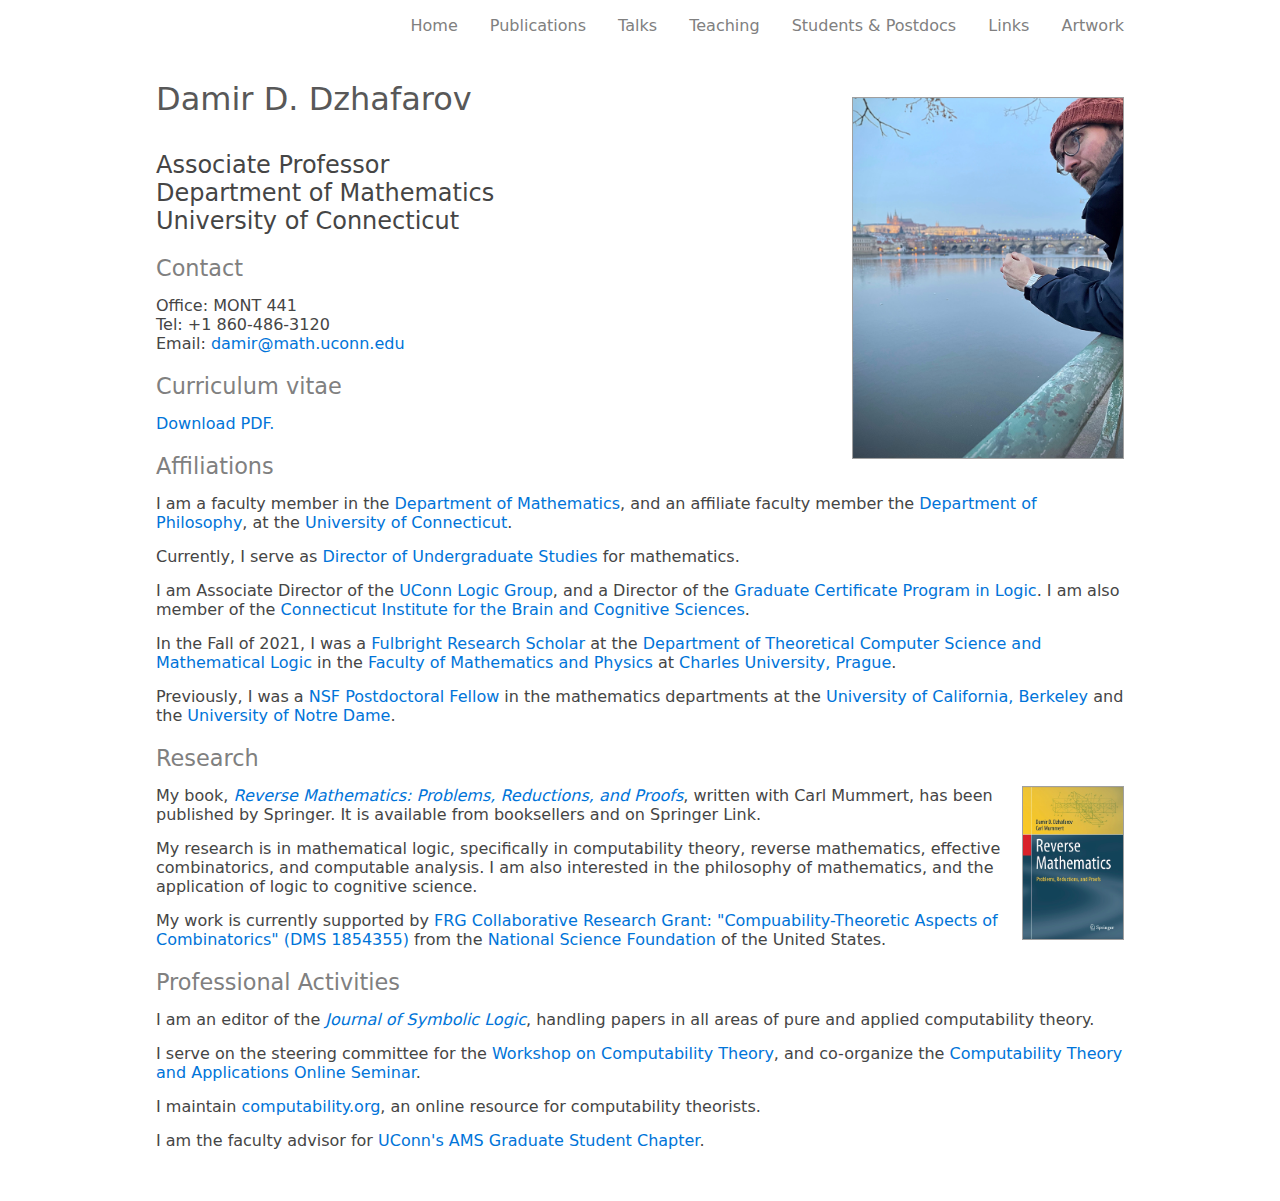
<file: index.html>
<!DOCTYPE html>
<html>
<head>
	<title>Damir D. Dzhafarov</title>
	<link rel="shortcut icon" type="image/x-icon" href="favicon.ico">
	<meta name="viewport" content="width=device-width, initial-scale=1">
	<meta http-equiv="Content-Type" content="text/html; charset=UTF-8" />
	<script async src="https://www.googletagmanager.com/gtag/js?id=UA-39759232-1"></script>
	<script>
	  window.dataLayer = window.dataLayer || [];
	  function gtag(){dataLayer.push(arguments);}
	  gtag('js', new Date());

	  gtag('config', 'UA-39759232-1');
	</script>
	<link id="main" rel="stylesheet" href="./css/main.css">
	<link id="menu" rel="stylesheet" href="./css/menu-closed.css">
	<script type="text/javascript">
		function styleMenu(url) {
			document.getElementById('menu').href = url;
		}

		function openMenu(){
			styleMenu('./css/menu-open.css');
		}

		function closeMenu(){
			styleMenu('./css/menu-closed.css');
		}

		function toggleMenu(){
			if (document.getElementById('menu').getAttribute('href') == './css/menu-closed.css'){
				openMenu();
			}
			else {
				closeMenu();
			}
		}

		function menuOnResize() {
			if(document.documentElement.clientWidth > 700){
				styleMenu('./css/menu-closed.css');
			}
		}

		window.addEventListener("resize", menuOnResize);
	</script>
</head>
<body ontouchstart="">
  <div id="container">

		<div id="hamburger" class="hamburger" onclick="toggleMenu()">&#9776;</div>
		<div id="menu" class="menu">
			<div id="menu-aligner" class="menu-aligner">
				<div id="index" class="menu-item" onclick="window.location.href=this.id+'.html'">Home</div>
				<div id="research" class="menu-item" onclick="window.location.href=this.id+'.html'">Publications</div>
				<div id="talks" class="menu-item" onclick="window.location.href=this.id+'.html'">Talks</div>
				<div id="teaching" class="menu-item" onclick="window.location.href=this.id+'.html'">Teaching</div>
				<div id="mentorship" class="menu-item" onclick="window.location.href=this.id+'.html'">Students & Postdocs</div>
				<div id="links" class="menu-item" onclick="window.location.href=this.id+'.html'">Links</div>
				<div id="artwork" class="menu-item" onclick="window.location.href=this.id+'.html'">Artwork</div>
			</div>
		</div>

    <div id="content" onclick="closeMenu()">

			<img id="portrait_image" src="images/damir.jpg" alt="Photo of Damir Dzhafarov.">

			<h1>
			Damir D. Dzhafarov</h1>

			<h2>
			Associate Professor<br>
			Department of Mathematics<br>
			University of Connecticut
			</h2>

			<h3>Contact</h3>
			<p>Office: MONT 441<br>
			Tel: +1 860-486-3120<br>
			Email: <a href="mailto:damir@math.uconn.edu">damir@math.uconn.edu</a></p>

			<h3>Curriculum vitae</h3>

			<p><a href="cv/CV.pdf" target="_blank">Download PDF.</a></p>

			<h3>Affiliations</h3>

			<p>I am a faculty member in the <a href="http://www.math.uconn.edu" target="_blank">Department of Mathematics</a>, and an affiliate faculty member the <a href="http://www.philosophy.uconn.edu" target="_blank">Department of Philosophy</a>, at the <a href="http://www.uconn.edu" target="_blank">University of Connecticut</a>.</p>
				
			<p>Currently, I serve as <a href="https://math.uconn.edu/undergraduate/" target="_blank">Director of Undergraduate Studies</a> for mathematics.</p>

			<p>I am Associate Director of the <a href="http://logic.uconn.edu" target="_blank">UConn Logic Group</a>, and a Director of the <a href="https://logic.uconn.edu/graduate-certificate-in-logic/">Graduate Certificate Program in Logic</a>. I am also member of the <a href="http://ibacs.uconn.edu" target="_blank">Connecticut Institute for the Brain and Cognitive Sciences</a>.</p>

			<p>In the Fall of 2021, I was a <a href="https://www.cies.org/program/fulbright-us-scholar-program" target="_blank">Fulbright Research Scholar</a> at the <a href="https://www.ktiml.mff.cuni.cz/KTIML-1.html" target="_blank">Department of Theoretical Computer Science and Mathematical Logic</a> in the <a href="https://www.mff.cuni.cz/en" target="_blank">Faculty of Mathematics and Physics</a> at <a href="https://cuni.cz/UKEN-1.html" target="_blank">Charles University, Prague</a>.</p>
			
			<p>Previously, I was a <a href="https://beta.nsf.gov/funding/opportunities/mathematical-sciences-postdoctoral-research-fellowships-msprf" target="_blank">NSF Postdoctoral Fellow</a> in the mathematics departments at the <a href="https://math.berkeley.edu" target="_blank">University of California, Berkeley</a> and the <a href="https://math.nd.edu" target="_blank">University of Notre Dame</a>.</p>

			<h3>Research</h3>

			<a href="http://www.springer.com/de/book/9783031113666" target="_blank"><img id="book_image" src="images/rm_cover.jpg" alt="Cover of /Reverse Mathematics/ textbook."></a> <p>My book, <a href="http://www.springer.com/de/book/9783031113666" target="_blank"><i>Reverse Mathematics: Problems, Reductions, and Proofs</i></a>, written with Carl Mummert, has been published by Springer. It is available from booksellers and on Springer Link.</p>

			<p>My research is in mathematical logic, specifically in computability theory, reverse mathematics, effective combinatorics, and computable analysis. I am also interested in the philosophy of mathematics, and the application of logic to cognitive science.</p>

			<p>My work is currently supported by <a href="http://ccfrg.computability.org">FRG Collaborative Research Grant: "Compuability-Theoretic Aspects of Combinatorics" (DMS 1854355)</a> from the <a href="https://nsf.gov" target="_blank">National Science Foundation</a> of the United States.</p>

			<h3>Professional Activities</h3>

			<p>I am an editor of the <a href="https://www.cambridge.org/core/journals/journal-of-symbolic-logic"><i>Journal of Symbolic Logic</i></a>, handling papers in all areas of pure and applied computability theory.</p>

			<p>I serve on the steering committee for the <a href="http://wct.math.uconn.edu/" target="_blank">Workshop on Computability Theory</a>, and co-organize the <a href="http://ctaseminar.computability.org/" target="_blank">Computability Theory and Applications Online Seminar</a>.

			<p>I maintain <a href="http://www.computability.org" target="_blank">computability.org</a>, an online resource for computability theorists.</p>

			<p>I am the faculty advisor for <a href="https://ams.math.uconn.edu" target="_blank">UConn's AMS Graduate Student Chapter</a>.</p>

    </div>

  </div>
</body>
</html>
</file>
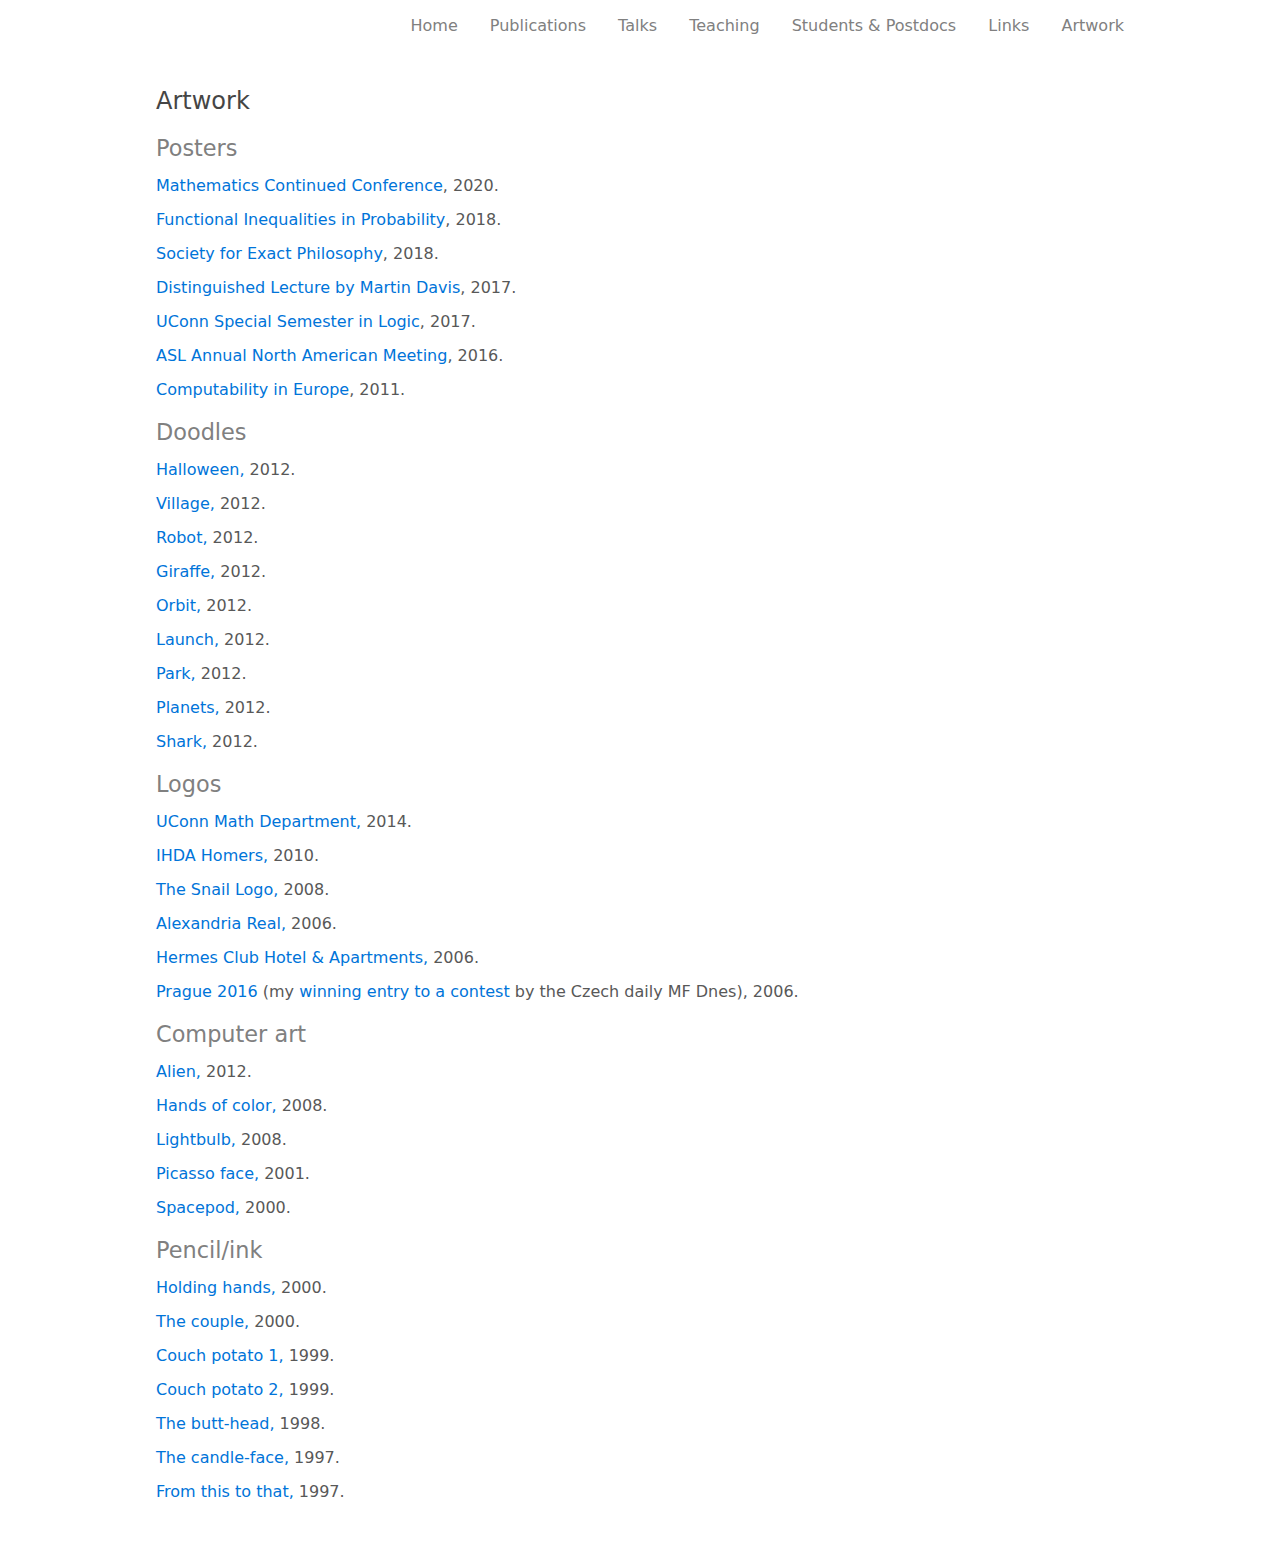
<file: artwork.html>
<!DOCTYPE html>
<html>
<head>
	<title>Damir D. Dzhafarov</title>
	<link rel="shortcut icon" type="image/x-icon" href="favicon.ico">
	<meta name="viewport" content="width=device-width, initial-scale=1">
	<meta http-equiv="Content-Type" content="text/html; charset=UTF-8" />
	<script async src="https://www.googletagmanager.com/gtag/js?id=UA-39759232-1"></script>
	<script>
	  window.dataLayer = window.dataLayer || [];
	  function gtag(){dataLayer.push(arguments);}
	  gtag('js', new Date());

	  gtag('config', 'UA-39759232-1');
	</script>
	<link id="main" rel="stylesheet" href="./css/main.css">
	<link id="menu" rel="stylesheet" href="./css/menu-closed.css">
	<script type="text/javascript">
		function styleMenu(url) {
			document.getElementById('menu').href = url;
		}

		function openMenu(){
			styleMenu('./css/menu-open.css');
		}

		function closeMenu(){
			styleMenu('./css/menu-closed.css');
		}

		function toggleMenu(){
			if (document.getElementById('menu').getAttribute('href') == './css/menu-closed.css'){
				openMenu();
			}
			else {
				closeMenu();
			}
		}

		function menuOnResize() {
			if(document.documentElement.clientWidth > 700){
				styleMenu('./css/menu-closed.css');
			}
		}

		window.addEventListener("resize", menuOnResize);
	</script>
</head>
<body ontouchstart="">
  <div id="container">

		<div id="hamburger" class="hamburger" onclick="toggleMenu()">&#9776;</div>
		<div id="menu" class="menu">
			<div id="menu-aligner" class="menu-aligner">
				<div id="index" class="menu-item" onclick="window.location.href=this.id+'.html'">Home</div>
				<div id="research" class="menu-item" onclick="window.location.href=this.id+'.html'">Publications</div>
				<div id="talks" class="menu-item" onclick="window.location.href=this.id+'.html'">Talks</div>
				<div id="teaching" class="menu-item" onclick="window.location.href=this.id+'.html'">Teaching</div>
				<div id="mentorship" class="menu-item" onclick="window.location.href=this.id+'.html'">Students & Postdocs</div>
				<div id="links" class="menu-item" onclick="window.location.href=this.id+'.html'">Links</div>
				<div id="artwork" class="menu-item" onclick="window.location.href=this.id+'.html'">Artwork</div>
			</div>
		</div>

    <div id="content" onclick="closeMenu()">

			<h2>Artwork</h2>

				<h3>Posters</h3>
				<ul>
					<li><a target="_blank" href="artwork/MathContinued2020.jpg">Mathematics Continued Conference</a>, 2020.</li>
					<li><a target="_blank" href="artwork/fip2018.jpg">Functional Inequalities in Probability</a>, 2018.</li>
					<li><a target="_blank" href="artwork/SEP_Poster.jpg">Society for Exact Philosophy</a>, 2018.</li>
					<li><a target="_blank" href="artwork/martindavis.jpg">Distinguished Lecture by Martin Davis</a>, 2017.</li>
					<li><a target="_blank" href="artwork/specsem2017.jpg">UConn Special Semester in Logic</a>, 2017.</li>
					<li><a target="_blank" href="artwork/asl2016.jpg">ASL Annual North American Meeting</a>, 2016.</li>
					<li><a target="_blank" href="artwork/cie2011.jpg">Computability in Europe</a>, 2011.</li>
				</ul>


				<h3>Doodles</h3>
				<ul>
					<li><a target="_blank" href="artwork/halloween.jpg" rel="lightbox[doodles]" title="Halloween, 2012.">Halloween,</a> 2012.</li>
					<li><a target="_blank" href="artwork/village.jpg" rel="lightbox[doodles]" title="Village, 2012.">Village,</a> 2012.</li>
					<li><a target="_blank" href="artwork/robot.jpg" rel="lightbox[doodles]" title="Robot, 2012.">Robot,</a> 2012.</li>
					<li><a target="_blank" href="artwork/giraffe.jpg" rel="lightbox[doodles]" title="Giraffe, 2012.">Giraffe,</a> 2012.</li>
					<li><a target="_blank" href="artwork/orbit.jpg" rel="lightbox[doodles]" title="Orbit, 2012.">Orbit,</a> 2012.</li>
					<li><a target="_blank" href="artwork/launch.jpg" rel="lightbox[doodles]" title="Launch, 2012.">Launch,</a> 2012.</li>
					<li><a target="_blank" href="artwork/park.jpg" rel="lightbox[doodles]" title="Park, 2012.">Park,</a> 2012.</li>
					<li><a target="_blank" href="artwork/planets.jpg" rel="lightbox[doodles]" title="Planets, 2012.">Planets,</a> 2012.</li>
					<li><a target="_blank" href="artwork/shark.jpg" rel="lightbox[doodles]" title="Shark, 2012.">Shark,</a> 2012.</li>
				</ul>

				<h3>Logos</h3>
				<ul>
					<li><a target="_blank" href="artwork/MathDept.pdf" rel="lightbox[logos]" title="UConn Math Department, 2014.">UConn Math Department,</a> 2014.</li>
					<li><a target="_blank" href="artwork/ihda.jpg" rel="lightbox[logos]" title="IHDA Homers, 2010.">IHDA Homers,</a> 2010.</li>
					<li><a target="_blank" href="artwork/snail.jpg" rel="lightbox[logos]" title="The Snail Logo, 2008.">The Snail Logo,</a> 2008.</li>
					<li><a target="_blank" href="artwork/alexandria.jpg" rel="lightbox[logos]" title="Alexandria Real, 2006.">Alexandria Real,</a> 2006.</li>
					<li><a target="_blank" href="artwork/hermes.jpg" rel="lightbox[logos]" title="Hermes Club Hotel & Apartments, 2006.">Hermes Club Hotel & Apartments,</a> 2006.</li>
					<li><a target="_blank" href="artwork/prague2016.jpg" rel="lightbox[logos]" title="Prague 2016, 2006.">Prague 2016</a> (my <a target="_blank" href="http://zpravy.idnes.cz/soutez-o-maskota-olympiady-vyhral-golem-fdh-/domaci.aspx?c=A070329_105558_praha_ton">winning entry to a contest</a> by the Czech daily MF Dnes), 2006.</li>
				</ul>

				<h3>Computer art</h3>
				<ul>
					<li><a target="_blank" href="artwork/alien.jpg" rel="lightbox[computerart]" title="Alien, 2012.">Alien,</a> 2012.</li>
					<li><a target="_blank" href="artwork/handsofcolor.jpg" rel="lightbox[computerart]" title="Hands of color, 2008.">Hands of color,</a> 2008.</li>
					<li><a target="_blank" href="artwork/lightbulb.jpg" rel="lightbox[computerart]" title="Lightbulb, 2008.">Lightbulb,</a> 2008.</li>
					<li><a target="_blank" href="artwork/picassoface.jpg" rel="lightbox[computerart]" title="Picasso face, 2001.">Picasso face,</a> 2001.</li>
					<li><a target="_blank" href="artwork/spacepod.jpg" rel="lightbox[computerart]" title="Spacepod, 2000.">Spacepod,</a> 2000.</li>
				</ul>

				<h3>Pencil/ink</h3>
				<ul>
					<li><a target="_blank" href="artwork/holdinghands.jpg" rel="lightbox[pencilink]" title="Holding hands, 2000.">Holding hands,</a> 2000.</li>
					<li><a target="_blank" href="artwork/thecouple.jpg" rel="lightbox[pencilink]" title="The couple, 2000.">The couple,</a> 2000.</li>
					<li><a target="_blank" href="artwork/couchpotato1.jpg" rel="lightbox[pencilink]" title="Couch potato, 1999.">Couch potato 1,</a> 1999.</li>
					<li><a target="_blank" href="artwork/couchpotato2.jpg" rel="lightbox[pencilink]" title="Couch potato 2, 1999.">Couch potato 2,</a> 1999.</li>
					<li><a target="_blank" href="artwork/thebutthead.jpg" rel="lightbox[pencilink]" title="The butt-head, 1998.">The butt-head,</a> 1998.</li>
					<li><a target="_blank" href="artwork/thecandleface.jpg" rel="lightbox[pencilink]" title="The candle-face, 1997.">The candle-face,</a> 1997.</li>
						<li><a target="_blank" href="artwork/thistothat.jpg" rel="lightbox[pencilink]" title="From this to that, 1997.">From this to that,</a> 1997.</li>
				</ul>

		</div>

  </div>
</body>
</html>
</file>
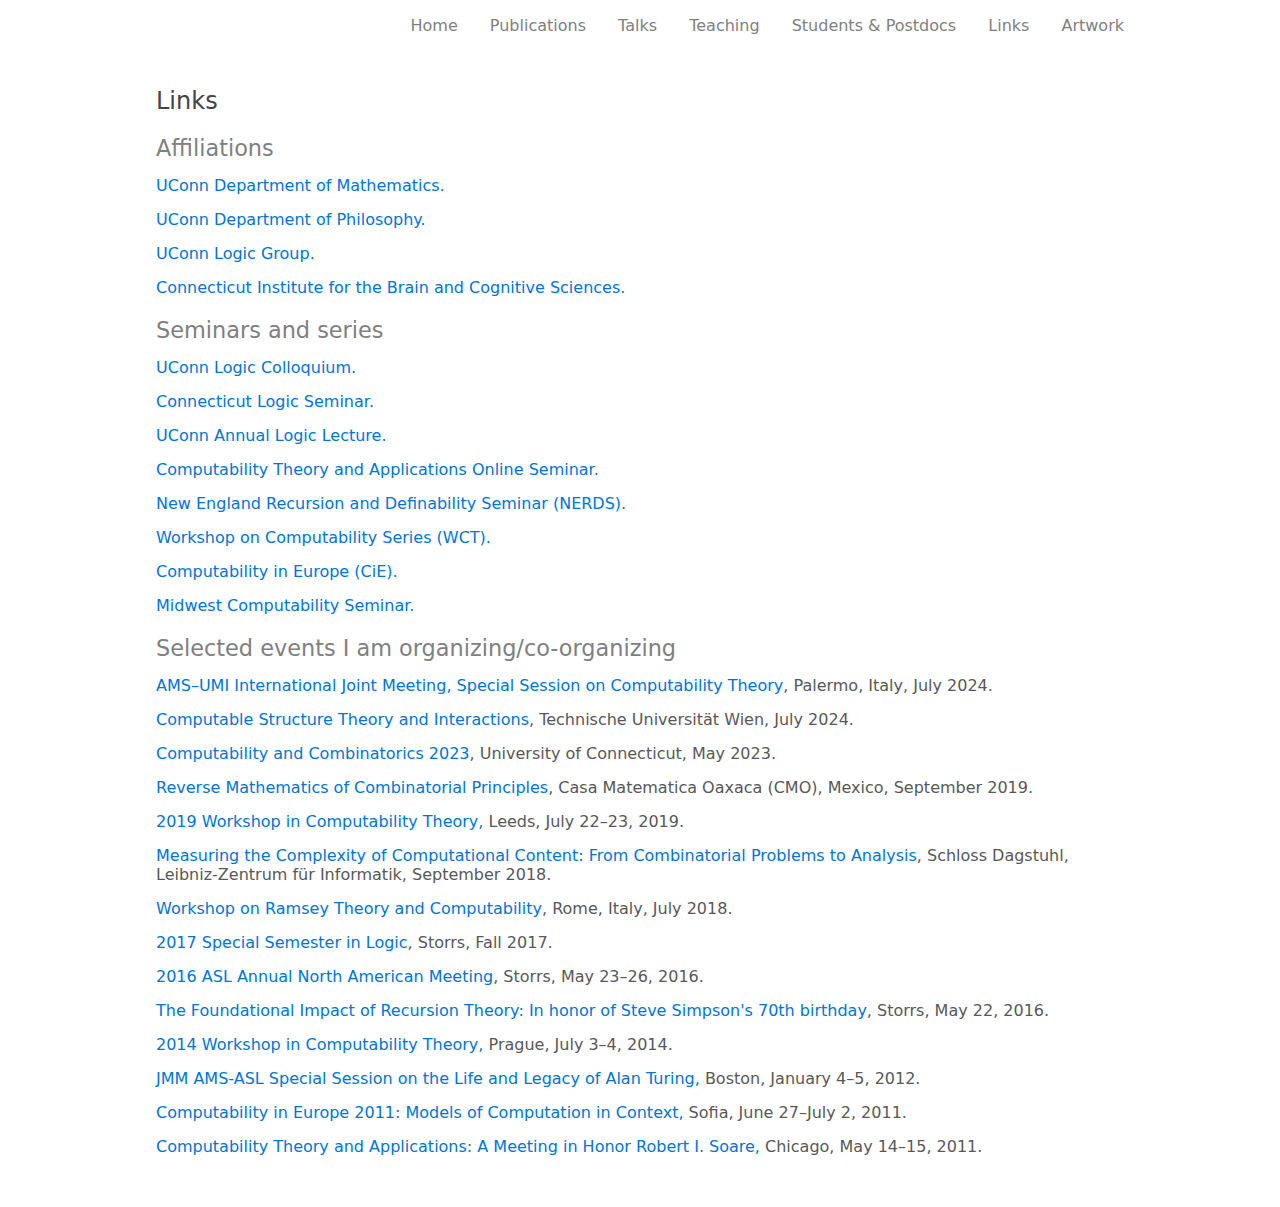
<file: links.html>
<!DOCTYPE html>
<html>
<head>
	<title>Damir D. Dzhafarov</title>
	<link rel="shortcut icon" type="image/x-icon" href="favicon.ico">
	<meta name="viewport" content="width=device-width, initial-scale=1">
	<meta http-equiv="Content-Type" content="text/html; charset=UTF-8" />
	<script async src="https://www.googletagmanager.com/gtag/js?id=UA-39759232-1"></script>
	<script>
	  window.dataLayer = window.dataLayer || [];
	  function gtag(){dataLayer.push(arguments);}
	  gtag('js', new Date());

	  gtag('config', 'UA-39759232-1');
	</script>
	<link id="main" rel="stylesheet" href="./css/main.css">
	<link id="menu" rel="stylesheet" href="./css/menu-closed.css">
	<script type="text/javascript">
		function styleMenu(url) {
			document.getElementById('menu').href = url;
		}

		function openMenu(){
			styleMenu('./css/menu-open.css');
		}

		function closeMenu(){
			styleMenu('./css/menu-closed.css');
		}

		function toggleMenu(){
			if (document.getElementById('menu').getAttribute('href') == './css/menu-closed.css'){
				openMenu();
			}
			else {
				closeMenu();
			}
		}

		function menuOnResize() {
			if(document.documentElement.clientWidth > 700){
				styleMenu('./css/menu-closed.css');
			}
		}

		window.addEventListener("resize", menuOnResize);
	</script>
</head>
<body ontouchstart="">
  <div id="container">

		<div id="hamburger" class="hamburger" onclick="toggleMenu()">&#9776;</div>
		<div id="menu" class="menu">
			<div id="menu-aligner" class="menu-aligner">
				<div id="index" class="menu-item" onclick="window.location.href=this.id+'.html'">Home</div>
				<div id="research" class="menu-item" onclick="window.location.href=this.id+'.html'">Publications</div>
				<div id="talks" class="menu-item" onclick="window.location.href=this.id+'.html'">Talks</div>
				<div id="teaching" class="menu-item" onclick="window.location.href=this.id+'.html'">Teaching</div>
				<div id="mentorship" class="menu-item" onclick="window.location.href=this.id+'.html'">Students & Postdocs</div>
				<div id="links" class="menu-item" onclick="window.location.href=this.id+'.html'">Links</div>
				<div id="artwork" class="menu-item" onclick="window.location.href=this.id+'.html'">Artwork</div>
			</div>
		</div>

    <div id="content" onclick="closeMenu()">

			<h2>Links</h3>

			<h3>Affiliations</h3>

			<ul>

				<li><a href="https://www.math.uconn.edu/" target="blank">UConn Department of Mathematics.</a></li>

				<li><a href="https://philosophy.uconn.edu" target="blank">UConn Department of Philosophy.</a></li>

				<li><a href="http://www.logic.uconn.edu/" target="blank">UConn Logic Group.</a></li>

				<li><a href="http://ibacs.uconn.edu/" target="_blank">Connecticut Institute for the Brain and Cognitive Sciences.</a></li>

			</ul>

			<h3>Seminars and series</h3>

			<ul>

				<li><a href="http://logic.uconn.edu/calendar/" target="blank">UConn Logic Colloquium.</a></li>

				<li><a href="http://www.math.uconn.edu/Seminars/show_seminars.php?Subject=logic" target="blank">Connecticut Logic Seminar.</a></li>

				<li><a href="http://logic.uconn.edu/annual-logic-lecture/" target="blank">UConn Annual Logic Lecture.</a></li>

			  <li><a href="http://ctaseminar.computability.org" target="blank">Computability Theory and Applications Online Seminar.</a></li>

				<li><a href="http://nerds.math.uconn.edu/" target="blank">New England Recursion and Definability Seminar (NERDS).</a></li>

				<li><a href="http://wct.math.uconn.edu" target="blank">Workshop on Computability Series (WCT).</a></li>

				<li><a href="http://www1.maths.leeds.ac.uk/cie/" target="blank">Computability in Europe (CiE).</a></li>

				<li><a href="http://www.math.uchicago.edu/~drh/mcs/Jointseminar.html" target="blank">Midwest Computability Seminar.</a></li>

			</ul>

			<h3>Selected events I am organizing/co-organizing</h3>

			<ul>

				<li><a href="https://www.computability.org/umi-ams/" target="_blank">AMS–UMI International Joint Meeting, Special Session on Computability Theory</a>, Palermo, Italy, July 2024.</li>

				<li><a href="https://www.computability.org/csti2024/" target="_blank">Computable Structure Theory and Interactions</a>, Technische Universit&auml;t Wien, July 2024.</li>

				<li><a href="https://comp2023.computability.org" target="_blank">Computability and Combinatorics 2023</a>, University of Connecticut, May 2023.</li>

				<li><a href="https://www.birs.ca/events/2019/5-day-workshops/19w5111" target="_blank">Reverse Mathematics of Combinatorial Principles</a>, Casa Matematica Oaxaca (CMO), Mexico, September 2019.</li>

				<li><a href="http://wct.computability.org/wctleeds" target="blank">2019 Workshop in Computability Theory,</a> Leeds, July 22&#8211;23, 2019.</li>

				<li><a href="https://www.dagstuhl.de/de/programm/kalender/semhp/?semnr=18361" target="_blank">Measuring the Complexity of Computational Content: From Combinatorial Problems to Analysis</a>, Schloss Dagstuhl, Leibniz-Zentrum f&uuml;r Informatik, September 2018.</li>

				<li><a href="https://www3.nd.edu/~cholak/Colosseum.html" target="_blank">Workshop on Ramsey Theory and Computability</a>, Rome, Italy, July 2018.</li>

				<li><a href="http://ssil2017.logic.uconn.edu" target="_blank">2017 Special Semester in Logic</a>, Storrs, Fall 2017.</li>

				<li><a href="http://asl2016.logic.uconn.edu" target="_blank">2016 ASL Annual North American Meeting</a>, Storrs, May 23&#8211;26, 2016.</li>

				<li><a href="http://www.marshall.edu/math/FIRT16/" target="_blank">The Foundational Impact of Recursion Theory: In honor of Steve Simpson's 70th birthday</a>, Storrs, May 22, 2016.</li>

				<li><a href="http://wct.computability.org/wctprague" target="blank">2014 Workshop in Computability Theory,</a> Prague, July 3&#8211;4, 2014.</li>

				<li><a href="http://mathsci.appstate.edu/~jlh/tsjmm.html" target="blank">JMM AMS-ASL Special Session on the Life and Legacy of Alan Turing,</a> Boston, January 4&#8211;5, 2012.</li>

				<li><a href="http://cie2011.fmi.uni-sofia.bg/" target="blank">Computability in Europe 2011: Models of Computation in Context,</a> Sofia, June 27&#8211;July 2, 2011.</li>

				<li><a href="http://www.math.uwaterloo.ca/~csima/soare/" target="blank">Computability Theory and Applications: A Meeting in Honor Robert I. Soare,</a> Chicago, May 14&#8211;15, 2011.</li>

			</ul>

		</div>

  </div>
</body>
</html>
</file>
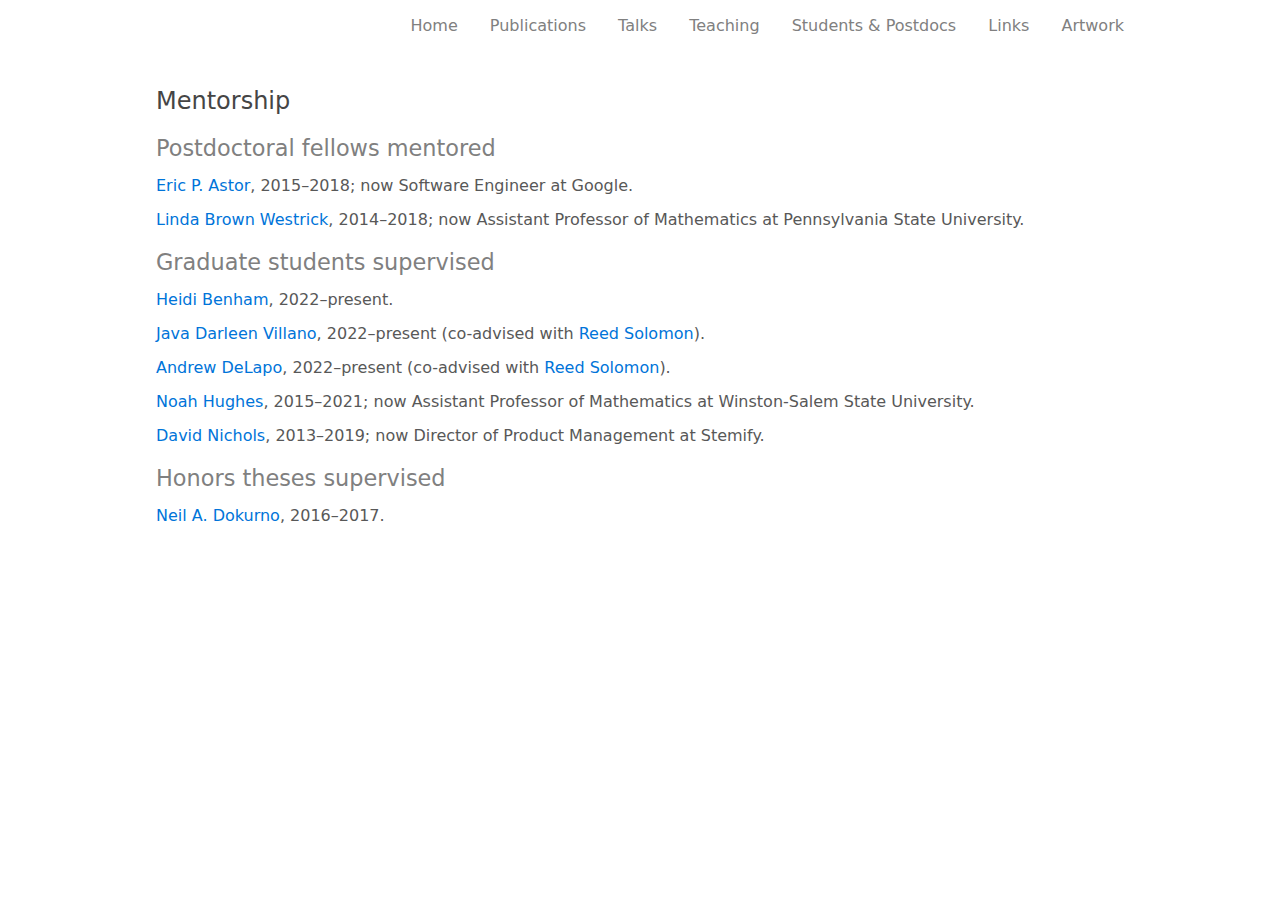
<file: mentorship.html>
<!DOCTYPE html>
<html>
<head>
	<title>Damir D. Dzhafarov</title>
	<link rel="shortcut icon" type="image/x-icon" href="favicon.ico">
	<meta name="viewport" content="width=device-width, initial-scale=1">
	<meta http-equiv="Content-Type" content="text/html; charset=UTF-8" />
	<script async src="https://www.googletagmanager.com/gtag/js?id=UA-39759232-1"></script>
	<script>
	  window.dataLayer = window.dataLayer || [];
	  function gtag(){dataLayer.push(arguments);}
	  gtag('js', new Date());

	  gtag('config', 'UA-39759232-1');
	</script>
	<link id="main" rel="stylesheet" href="./css/main.css">
	<link id="menu" rel="stylesheet" href="./css/menu-closed.css">
	<script type="text/javascript">
		function styleMenu(url) {
			document.getElementById('menu').href = url;
		}

		function openMenu(){
			styleMenu('./css/menu-open.css');
		}

		function closeMenu(){
			styleMenu('./css/menu-closed.css');
		}

		function toggleMenu(){
			if (document.getElementById('menu').getAttribute('href') == './css/menu-closed.css'){
				openMenu();
			}
			else {
				closeMenu();
			}
		}

		function menuOnResize() {
			if(document.documentElement.clientWidth > 700){
				styleMenu('./css/menu-closed.css');
			}
		}

		window.addEventListener("resize", menuOnResize);
	</script>
</head>
<body ontouchstart="">
  <div id="container">

		<div id="hamburger" class="hamburger" onclick="toggleMenu()">&#9776;</div>
		<div id="menu" class="menu">
			<div id="menu-aligner" class="menu-aligner">
				<div id="index" class="menu-item" onclick="window.location.href=this.id+'.html'">Home</div>
				<div id="research" class="menu-item" onclick="window.location.href=this.id+'.html'">Publications</div>
				<div id="talks" class="menu-item" onclick="window.location.href=this.id+'.html'">Talks</div>
				<div id="teaching" class="menu-item" onclick="window.location.href=this.id+'.html'">Teaching</div>
				<div id="mentorship" class="menu-item" onclick="window.location.href=this.id+'.html'">Students & Postdocs</div>
				<div id="links" class="menu-item" onclick="window.location.href=this.id+'.html'">Links</div>
				<div id="artwork" class="menu-item" onclick="window.location.href=this.id+'.html'">Artwork</div>
			</div>
		</div>

    <div id="content" onclick="closeMenu()">

			<h2>Mentorship</h2>

			<h3>Postdoctoral fellows mentored</h3>

			<ul>

				<li><a href="https://www.ericastor.info/index.html" target="_blank">Eric P. Astor</a>, 2015&#8211;2018; now Software Engineer at Google.</li>

				<li><a href="http://www.personal.psu.edu/lzw299/" target="_blank">Linda Brown Westrick</a>, 2014&#8211;2018; now Assistant Professor of Mathematics at Pennsylvania State University.</li>

			</ul>

			<h3>Graduate students supervised</h3>

			<ul>

				<li><a href="https://math.uconn.edu/person/heidi-benham/" target="_blank">Heidi Benham</a>, 2022&#8211;present.</li>

				<li><a href="https://javavillano.crd.co" target="_blank">Java Darleen Villano</a>, 2022&#8211;present (co-advised with <a href="https://www2.math.uconn.edu/~solomon/" target="_blank">Reed Solomon</a>).</li>

				<li><a href="https://adelapo.github.io" target="_blank">Andrew DeLapo</a>, 2022&#8211;present (co-advised with <a href="https://www2.math.uconn.edu/~solomon/" target="_blank">Reed Solomon</a>).</li>

				<li><a href="https://nahughes.github.io/" target="_blank">Noah Hughes</a>, 2015&#8211;2021; now Assistant Professor of Mathematics at Winston-Salem State University.</li>

				<li><a href="http://www.davidmathlogic.com/" target="_blank">David Nichols</a>, 2013&#8211;2019; now Director of Product Management at Stemify.</li>

			</ul>

			<h3>Honors theses supervised</h3>

			<ul>

				<li><a href="" target="_blank">Neil A. Dokurno</a>, 2016&#8211;2017.</li>

			</ul>

		</div>

  </div>
</body>
</html>
</file>
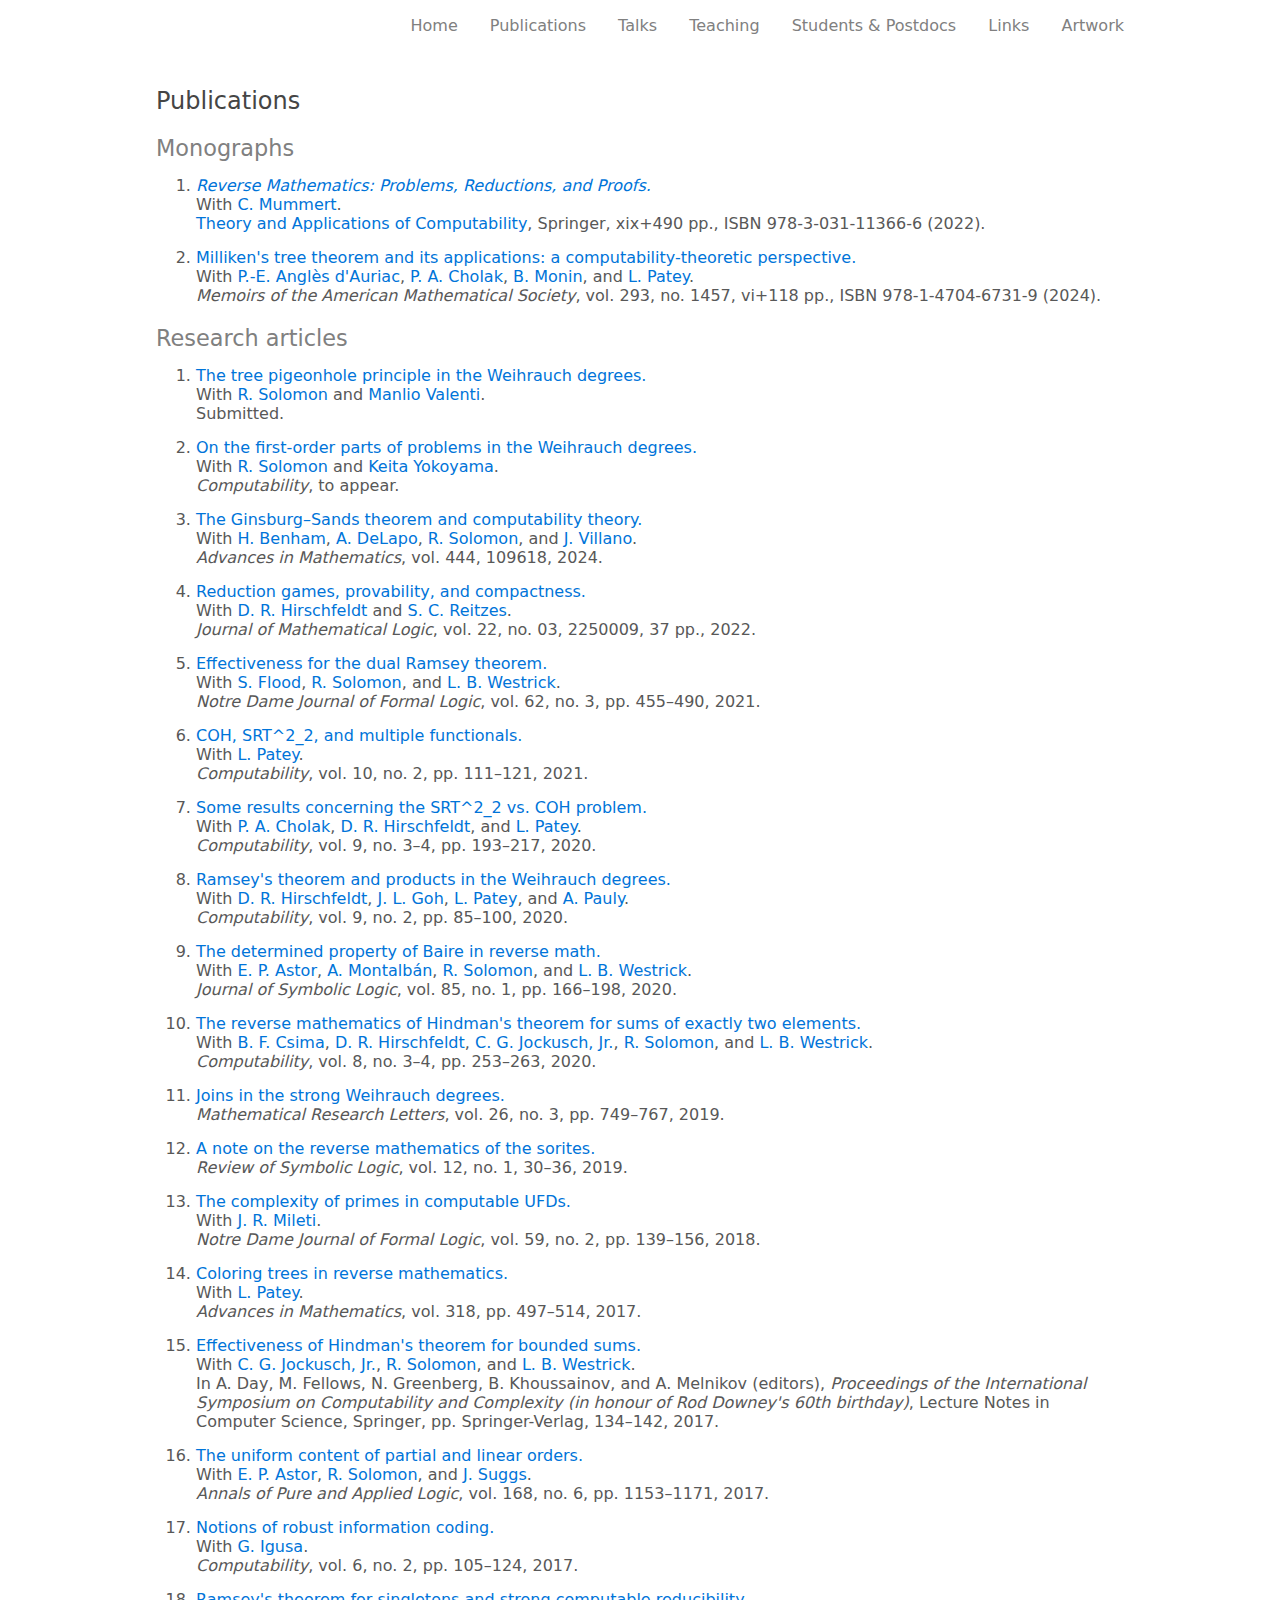
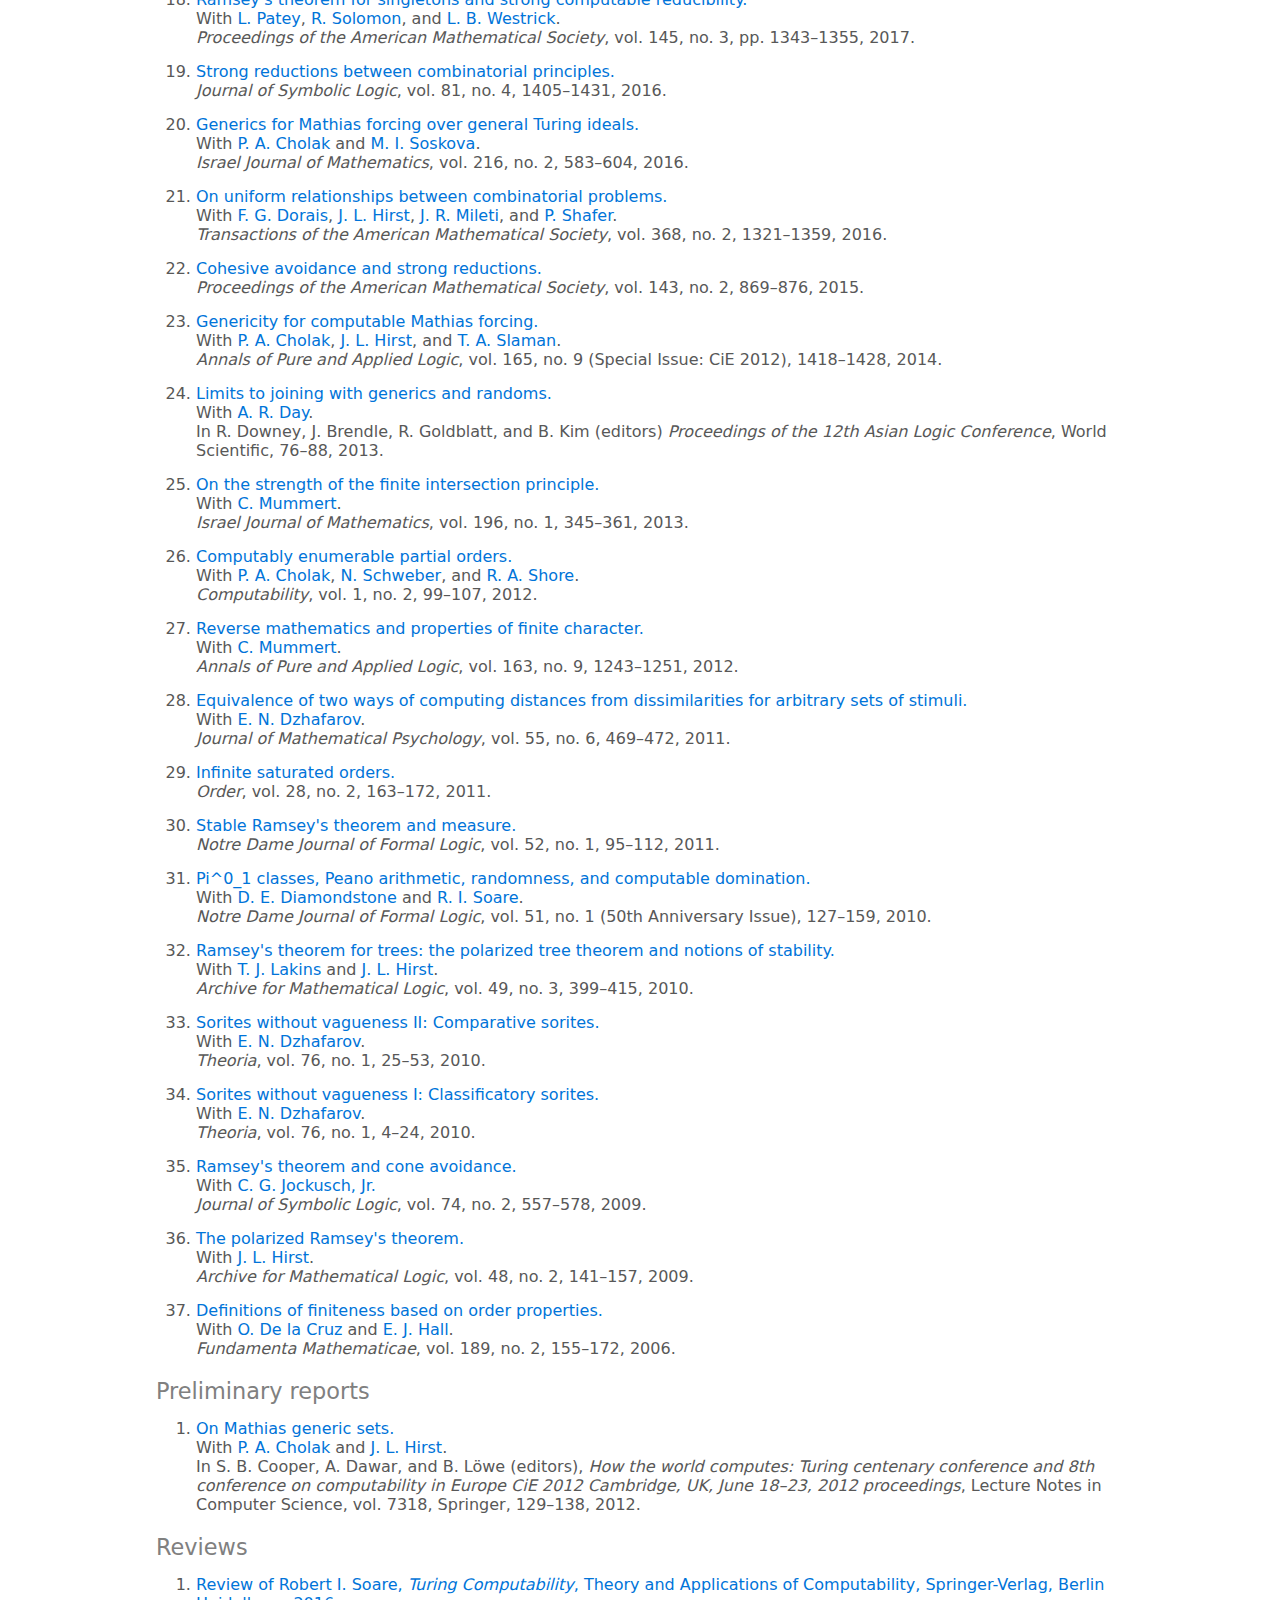
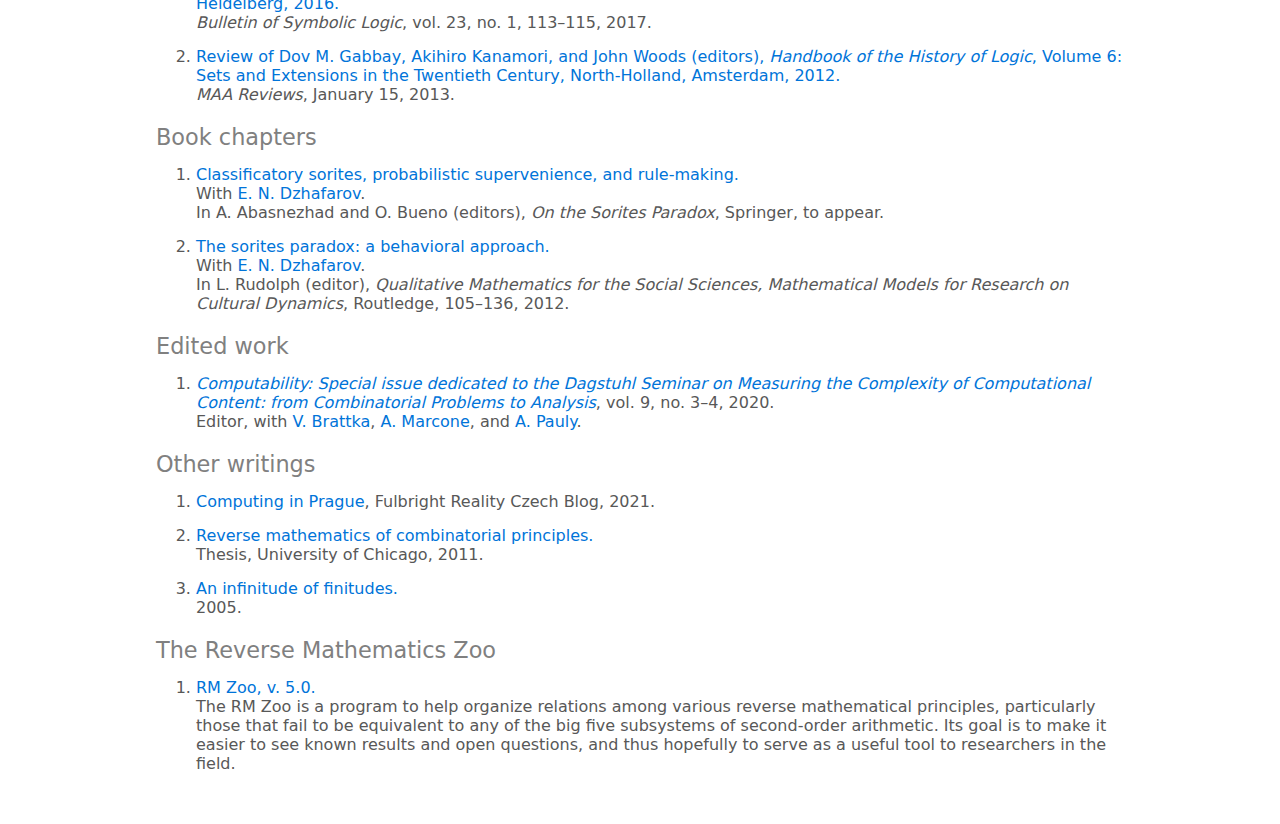
<file: research.html>
<!DOCTYPE html>
<html>
<head>
	<title>Damir D. Dzhafarov</title>
	<link rel="shortcut icon" type="image/x-icon" href="favicon.ico">
	<meta name="viewport" content="width=device-width, initial-scale=1">
	<meta http-equiv="Content-Type" content="text/html; charset=UTF-8" />
	<script async src="https://www.googletagmanager.com/gtag/js?id=UA-39759232-1"></script>
	<script>
	  window.dataLayer = window.dataLayer || [];
	  function gtag(){dataLayer.push(arguments);}
	  gtag('js', new Date());

	  gtag('config', 'UA-39759232-1');
	</script>
	<link id="main" rel="stylesheet" href="./css/main.css">
	<link id="menu" rel="stylesheet" href="./css/menu-closed.css">
	<script type="text/javascript">
		function styleMenu(url) {
			document.getElementById('menu').href = url;
		}

		function openMenu(){
			styleMenu('./css/menu-open.css');
		}

		function closeMenu(){
			styleMenu('./css/menu-closed.css');
		}

		function toggleMenu(){
			if (document.getElementById('menu').getAttribute('href') == './css/menu-closed.css'){
				openMenu();
			}
			else {
				closeMenu();
			}
		}

		function menuOnResize() {
			if(document.documentElement.clientWidth > 700){
				styleMenu('./css/menu-closed.css');
			}
		}

		window.addEventListener("resize", menuOnResize);
	</script>
</head>
<body ontouchstart="">
  <div id="container">

		<div id="hamburger" class="hamburger" onclick="toggleMenu()">&#9776;</div>
		<div id="menu" class="menu">
			<div id="menu-aligner" class="menu-aligner">
				<div id="index" class="menu-item" onclick="window.location.href=this.id+'.html'">Home</div>
				<div id="research" class="menu-item" onclick="window.location.href=this.id+'.html'">Publications</div>
				<div id="talks" class="menu-item" onclick="window.location.href=this.id+'.html'">Talks</div>
				<div id="teaching" class="menu-item" onclick="window.location.href=this.id+'.html'">Teaching</div>
				<div id="mentorship" class="menu-item" onclick="window.location.href=this.id+'.html'">Students & Postdocs</div>
				<div id="links" class="menu-item" onclick="window.location.href=this.id+'.html'">Links</div>
				<div id="artwork" class="menu-item" onclick="window.location.href=this.id+'.html'">Artwork</div>
			</div>
		</div>

    <div id="content" onclick="closeMenu()">

			<h2>Publications</h2>

			<h3>Monographs</h3>

			<ol>

				<li><a href="http://www.springer.com/de/book/9783031113666" target="_blank"><i>Reverse Mathematics: Problems, Reductions, and Proofs.</i></a><br>
					With <a href="http://m6c.org/" target="_blank">C. Mummert</a>.<br>
					<a href="http://www.computability.de/series/" target="blank">Theory and Applications of Computability</a>, Springer, xix+490 pp., ISBN 978-3-031-11366-6 (2022).</li>

					<li><a href="papers/milliken.pdf" target="blank">Milliken's tree theorem and its applications: a computability-theoretic perspective.</a><br>With <a href="https://choum.net/panglesd/" target="_blank">P.-E. Angl&egrave;s d'Auriac</a>, <a href="https://www3.nd.edu/~cholak/" target="_blank">P. A. Cholak</a>, <a href="https://www.lacl.fr/~benoit.monin/index.html" target="_blank">B. Monin</a>, and <a href="http://www.ludovicpatey.com" target="_blank">L. Patey</a>.<br>
						<i>Memoirs of the American Mathematical Society</i>, vol. 293, no. 1457, vi+118 pp., ISBN 978-1-4704-6731-9 (2024).</li>

			</ol>

			<h3>Research articles</h3>

			<ol>

				<li>
					<a href="papers/firstorderTT1.pdf" target="_blank">The tree pigeonhole principle in the Weihrauch degrees.</a><br>
					With <a href="http://www.math.uconn.edu/~solomon/" target="blank">R. Solomon</a> and <a href="https://manliovalenti.github.io" target="blank">Manlio Valenti</a>.<br>
					Submitted.
				</li>

				<li>
					<a href="papers/firstorder.pdf" target="_blank">On the first-order parts of problems in the Weihrauch degrees.</a><br>
					With <a href="http://www.math.uconn.edu/~solomon/" target="blank">R. Solomon</a> and <a href="https://researchmap.jp/read0145758/?lang=english" target="blank">Keita Yokoyama</a>.<br>
					<i>Computability</i>, to appear.
				</li>

				<li>
					<a href="papers/ginsburgsands.pdf" target="_blank">The Ginsburg–Sands theorem and computability theory.</a><br>
					With <a href="https://math.uconn.edu/person/heidi-benham/" target="blank">H. Benham</a>, <a href="https://adelapo.github.io" target="blank">A. DeLapo</a>, <a href="http://www.math.uconn.edu/~solomon/" target="blank">R. Solomon</a>, and <a href="https://javavillano.crd.co" target="blank">J. Villano</a>.<br>
					<i>Advances in Mathematics</i>, vol. 444, 109618, 2024.
				</li>

				<li>
					<a href="papers/reductiongames.pdf" target="_blank">Reduction games, provability, and compactness.</a><br>
					With <a href="http://www.math.uchicago.edu/~drh/" target="_blank">D. R. Hirschfeldt</a> and <a href="https://mathematics.uchicago.edu/people/profile/sarah-reitzes/" target="_blank">S. C. Reitzes</a>.<br>
					<i>Journal of Mathematical Logic</i>, vol. 22, no. 03, 2250009, 37 pp., 2022.
				</li>

				<li>
					<a href="papers/dualRT.pdf" target="blank">Effectiveness for the dual Ramsey theorem.</a><br>With <a href="http://www.mathlogic.org/stephenflood/" target="_blank">S. Flood</a>, <a href="http://www.math.uconn.edu/~solomon/" target="blank">R. Solomon</a>, and <a href="http://www.personal.psu.edu/lzw299/" target="blank">L. B. Westrick</a>.<br>
					<i>Notre Dame Journal of Formal Logic</i>, vol. 62, no. 3, pp. 455&ndash;490, 2021.
				</li>

				<li>
					<a href="papers/Multiple.pdf" target="blank">COH, SRT^2_2, and multiple functionals.</a><br>With <a href="http://www.ludovicpatey.com" target="blank">L. Patey</a>.<br>
					<i>Computability</i>, vol. 10, no. 2, pp. 111&ndash;121, 2021.
				</li>

				<li>
					<a href="papers/SRT22vsCOH.pdf" target="blank">Some results concerning the SRT^2_2 vs. COH problem.</a><br>With <a href="https://www3.nd.edu/~cholak/" target="_blank">P. A. Cholak</a>, <a href="https://math.uchicago.edu/~drh/" target="_blank">D. R. Hirschfeldt</a>, and <a href="http://www.ludovicpatey.com" target="blank">L. Patey</a>.<br>
					<i>Computability</i>, vol. 9, no. 3&ndash;4, pp. 193&ndash;217, 2020.
				</li>

				<li>
					<a href="papers/products.pdf" target="blank">Ramsey's theorem and products in the Weihrauch degrees.</a><br>With <a href="http://www.math.uchicago.edu/~drh" target="_blank">D. R. Hirschfeldt</a>, <a href="https://www.math.wisc.edu/~jgoh" target="_blank">J. L. Goh</a>, <a href="http://www.ludovicpatey.com" target="_blank">L. Patey</a>, and <a href="http://www.cs.swan.ac.uk/~cspauly/" target="_blank">A. Pauly</a>.<br>
					<i>Computability</i>, vol. 9, no. 2, pp. 85&ndash;100, 2020.
				</li>

				<li>
					<a href="papers/BaireRM.pdf" target="blank">The determined property of Baire in reverse math.</a><br>With <a href="https://www.ericastor.info/index.html" target="_blank">E. P. Astor</a>, <a href="https://math.berkeley.edu/~antonio/" target="_blank">A. Montalb&aacute;n</a>, <a href="http://www.math.uconn.edu/~solomon/" target="blank">R. Solomon</a>, and <a href="http://www.personal.psu.edu/lzw299/" target="blank">L. B. Westrick</a>.<br>
					<i>Journal of Symbolic Logic</i>, vol. 85, no. 1, pp. 166&ndash;198, 2020.
				</li>

				<li>
					<a href="papers/HT2.pdf" target="blank">The reverse mathematics of Hindman's theorem for sums of exactly two elements.</a><br>With <a href="http://www.math.uwaterloo.ca/~csima/" target="_blank">B. F. Csima</a>, <a href="http://www.math.uchicago.edu/~drh" target="_blank">D. R. Hirschfeldt</a>, <a href="http://www.math.uiuc.edu/~jockusch/" target="_blank">C. G. Jockusch, Jr.</a>, <a href="http://www.math.uconn.edu/~solomon/" target="blank">R. Solomon</a>, and <a href="http://www.personal.psu.edu/lzw299/" target="blank">L. B. Westrick</a>.<br>
					<i>Computability</i>, vol. 8, no. 3&ndash;4, pp. 253&ndash;263, 2020.
				</li>

				<li>
					<a href="papers/strongjoins.pdf" target="blank">Joins in the strong Weihrauch degrees.</a><br>
					<i>Mathematical Research Letters</i>, vol. 26, no. 3, pp. 749&ndash;767, 2019.
				</li>

				<li>
					<a href="papers/reversesorites.pdf" target="blank">A note on the reverse mathematics of the sorites.</a><br>
					<i>Review of Symbolic Logic</i>, vol. 12, no. 1, 30&ndash;36, 2019.
				</li>

				<li>
					<a href="papers/primesUFD.pdf" target="blank">The complexity of primes in computable UFDs.</a><br>
					With <a href="http://www.math.grinnell.edu/~miletijo/" target="_blank">J. R. Mileti</a>.<br>
					<i>Notre Dame Journal of Formal Logic</i>, vol. 59, no. 2, pp. 139&ndash;156, 2018.
				</li>

				<li>
					<a href="papers/coloringtrees.pdf" target="blank">Coloring trees in reverse mathematics.</a><br>With <a href="http://www.ludovicpatey.com" target="blank">L. Patey</a>.<br>
					<i>Advances in Mathematics</i>, vol. 318, pp. 497&ndash;514, 2017.
				</li>

				<li>
					<a href="papers/Hindman.pdf" target="blank">Effectiveness of Hindman's theorem for bounded sums.</a><br>With <a href="http://www.math.uiuc.edu/~jockusch/" target="_blank">C. G. Jockusch, Jr.</a>, <a href="http://www.math.uconn.edu/~solomon/" target="blank">R. Solomon</a>, and <a href="http://www.personal.psu.edu/lzw299/" target="blank">L. B. Westrick</a>.<br>
					In A. Day, M. Fellows, N. Greenberg, B. Khoussainov, and A. Melnikov (editors), <i>Proceedings of the International Symposium on Computability and Complexity (in honour of Rod Downey's 60th birthday)</i>, Lecture Notes in Computer Science, Springer, pp. Springer-Verlag, 134&ndash;142, 2017.
				</li>

				<li>
					<a href="papers/uniformADS.pdf" target="blank">The uniform content of partial and linear orders.</a><br>With <a href="https://www.ericastor.info/index.html" target="_blank">E. P. Astor</a>, <a href="http://www.math.uconn.edu/~solomon/" target="blank">R. Solomon</a>, and <a href="http://www.math.uconn.edu/~suggs" target="blank">J. Suggs</a>.<br>
					<i>Annals of Pure and Applied Logic</i>, vol. 168, no. 6, pp. 1153&ndash;1171, 2017.
				</li>

				<li>
					<a href="papers/robust.pdf" target="blank">Notions of robust information coding.</a><br>
					With <a href="" target="_blank">G. Igusa</a>.<br>
					<i>Computability</i>, vol. 6, no. 2, pp. 105&ndash;124, 2017.
				</li>

				<li>
					<a href="papers/RT13andSRT22.pdf" target="blank">Ramsey's theorem for singletons and strong computable reducibility.</a><br>With <a href="http://www.ludovicpatey.com" target="blank">L. Patey</a>, <a href="http://www.math.uconn.edu/~solomon/" target="blank">R. Solomon</a>, and <a href="http://www.personal.psu.edu/lzw299/" target="blank">L. B. Westrick</a>.<br>
					<i>Proceedings of the American Mathematical Society</i>, vol. 145, no. 3, pp. 1343&ndash;1355, 2017.
				</li>

				<li>
					<a href="papers/combinatorialprinciples.pdf" target="_blank">Strong reductions between combinatorial principles.</a><br>
					<i>Journal of Symbolic Logic</i>, vol. 81, no. 4, 1405&ndash;1431, 2016.
				</li>

				<li>
					<a href="papers/ideals.pdf" target="_blank">Generics for Mathias forcing over general Turing ideals.</a><br>
					With <a href="http://www.nd.edu/~cholak/" target="_blank">P. A. Cholak</a> and <a href="http://www.fmi.uni-sofia.bg/fmi/logic/msoskova/" target="_blank">M. I. Soskova</a>.<br>
					<i>Israel Journal of Mathematics</i>, vol. 216, no. 2, 583&ndash;604, 2016.
				</li>

				<li>
					<a href="papers/uniformreductions.pdf" target="blank">On uniform relationships between combinatorial problems.</a><br>
					With <a href="https://math.dartmouth.edu/~dorais/" target="_blank">F. G. Dorais</a>, <a href="http://mathsci2.appstate.edu/~jlh/" target="_blank">J. L. Hirst</a>, <a href="http://www.math.grinnell.edu/~miletijo/" target="_blank">J. R. Mileti</a>, and <a href="https://cage.ugent.be/~pshafer/" target="_blank">P. Shafer</a>.<br>
					<i>Transactions of the American Mathematical Society</i>, vol. 368, no. 2, 1321&ndash;1359, 2016.
				</li>

				<li>
					<a href="papers/cohesiveavoidance.pdf" target="blank">Cohesive avoidance and strong reductions.</a><br>
					<i>Proceedings of the American Mathematical Society</i>, vol. 143, no. 2, 869&ndash;876, 2015.
				</li>

				<li>
					<a href="papers/genericity.pdf" target="blank">Genericity for computable Mathias forcing.</a><br>
					With <a href="http://www.nd.edu/~cholak/" target="_blank">P. A. Cholak</a>, <a href="http://mathsci2.appstate.edu/~jlh/" target="_blank">J. L. Hirst</a>, and <a href="https://math.berkeley.edu/~slaman/" target="_blank">T. A. Slaman</a>.<br>
					<i>Annals of Pure and Applied Logic</i>, vol. 165, no. 9 (Special Issue: CiE 2012), 1418&ndash;1428, 2014.
				</li>

				<li>
					<a href="papers/nonjoining.pdf" target="blank">Limits to joining with generics and randoms.</a><br>
					With <a href="http://homepages.ecs.vuw.ac.nz/~adam/" target="_blank">A. R. Day</a>.<br>
					In R. Downey, J. Brendle, R. Goldblatt, and B. Kim (editors) <i>Proceedings of the 12th Asian Logic Conference</i>, World Scientific, 76&ndash;88, 2013.
				</li>

				<li>
					<a href="papers/fip.pdf" target="blank">On the strength of the finite intersection principle.</a><br>
					With <a href="http://m6c.org/" target="_blank">C. Mummert</a>.<br>
					<i>Israel Journal of Mathematics</i>, vol. 196, no. 1, 345&ndash;361, 2013.
				</li>

				<li>
					<a href="papers/ceorders.pdf" target="blank">Computably enumerable partial orders.</a><br>
					With <a href="http://www.nd.edu/~cholak/" target="_blank">P. A. Cholak</a>, <a href="https://math.berkeley.edu/~schweber/" target="_blank">N. Schweber</a>, and <a href="http://www.math.cornell.edu/~shore/" target="_blank">R. A. Shore</a>.<br>
					<i>Computability</i>, vol. 1, no. 2, 99&ndash;107, 2012.
				</li>

				<li>
					<a href="papers/fcp.pdf" target="blank">Reverse mathematics and properties of finite character.</a><br>
					With <a href="http://m6c.org/" target="_blank">C. Mummert</a>.<br>
					<i>Annals of Pure and Applied Logic</i>, vol. 163, no. 9, 1243&ndash;1251, 2012.
				</li>

				<li>
					<a href="papers/dissimilarity.pdf" target="blank">Equivalence of two ways of computing distances from dissimilarities for arbitrary sets of stimuli.</a><br>
					With <a href="http://www.psych.purdue.edu/~ehtibar/" target="_blank">E. N. Dzhafarov</a>.<br>
					<i>Journal of Mathematical Psychology</i>, vol. 55, no. 6, 469&ndash;472, 2011.
				</li>

				<li>
					<a href="papers/orders.pdf" target="blank">Infinite saturated orders.</a><br>
					<i>Order</i>, vol. 28, no. 2, 163&ndash;172, 2011.
				</li>

				<li>
					<a href="papers/measure.pdf" target="blank">Stable Ramsey's theorem and measure.</a><br>
					<i>Notre Dame Journal of Formal Logic</i>, vol. 52, no. 1, 95&ndash;112, 2011.
				</li>

				<li>
					<a href="papers/pi01classes.pdf" target="blank">Pi^0_1 classes, Peano arithmetic, randomness, and computable domination.</a><br>
					With <a href="http://diamondstone.me" target="_blank">D. E. Diamondstone</a> and <a href="http://people.cs.uchicago.edu/~soare/" target="_blank">R. I. Soare</a>.<br>
					<i>Notre Dame Journal of Formal Logic</i>, vol. 51, no. 1 (50th Anniversary Issue), 127&ndash;159, 2010.
				</li>

				<li>
					<a href="papers/polarizedTT.pdf" target="blank">Ramsey's theorem for trees: the polarized tree theorem and notions of stability.</a><br>
					With <a href="http://sites.allegheny.edu/math/faculty/tamara-lakins/" target="_blank">T. J. Lakins</a> and <a href="http://mathsci2.appstate.edu/~jlh/" target="_blank">J. L. Hirst</a>.<br>
					<i>Archive for Mathematical Logic</i>, vol. 49, no. 3, 399&ndash;415, 2010.
				</li>

				<li>
					<a href="papers/sorites2.pdf" target="blank">Sorites without vagueness II: Comparative sorites.</a><br>
					With <a href="http://www.psych.purdue.edu/~ehtibar/" target="_blank">E. N. Dzhafarov</a>.<br>
					<i>Theoria</i>, vol. 76, no. 1, 25&ndash;53, 2010.
				</li>

				<li>
					<a href="papers/sorites1.pdf" target="blank">Sorites without vagueness I: Classificatory sorites.</a><br>
					With <a href="http://www.psych.purdue.edu/~ehtibar/" target="_blank">E. N. Dzhafarov</a>.<br>
					<i>Theoria</i>, vol. 76, no. 1, 4&ndash;24, 2010.
				</li>

				<li>
					<a href="papers/coneavoidance.pdf" target="blank">Ramsey's theorem and cone avoidance.</a><br>
					With <a href="http://www.math.uiuc.edu/~jockusch/" target="_blank">C. G. Jockusch, Jr.</a><br>
					<i>Journal of Symbolic Logic</i>, vol. 74, no. 2, 557&ndash;578, 2009.
				</li>

				<li>
					<a href="papers/polarizedRT.pdf" target="blank">The polarized Ramsey's theorem.</a><br>
					With <a href="http://mathsci2.appstate.edu/~jlh/" target="_blank">J. L. Hirst</a>.<br>
					<i>Archive for Mathematical Logic</i>, vol. 48, no. 2, 141&ndash;157, 2009.
				</li>

				<li>
					<a href="papers/finiteness.pdf" target="blank">Definitions of finiteness based on order properties.</a><br>
					With <a href="https://sites.google.com/site/odelacruzcabrera/" target="_blank">O. De la Cruz</a> and <a href="http://h.web.umkc.edu/halle/" target="_blank">E. J. Hall</a>.<br>
					<i>Fundamenta Mathematicae</i>, vol. 189, no. 2, 155&ndash;172, 2006.<br>
				</li>

			</ol>

			<h3>Preliminary reports</h3>

			<ol>

				<li><a href="papers/genericity_CiE.pdf" target="blank">On Mathias generic sets.</a><br>
				With <a href="http://www.nd.edu/~cholak/" target="_blank">P. A. Cholak</a> and <a href="http://mathsci2.appstate.edu/~jlh/" target="_blank">J. L. Hirst</a>.<br>
				In S. B. Cooper, A. Dawar, and B. L&ouml;we (editors), <i>How the world computes: Turing centenary conference and 8th conference on computability in Europe CiE 2012 Cambridge, UK, June 18&ndash;23, 2012 proceedings</i>, Lecture Notes in Computer Science, vol. 7318, Springer, 129&ndash;138, 2012.</li>

			</ol>

			<h3>Reviews</h3>

			<ol>

				<li><a href="papers/soarereview.pdf" target="blank">Review of Robert I. Soare, <i>Turing Computability</i>, Theory and Applications of Computability, Springer-Verlag, Berlin Heidelberg, 2016.</a><br>
				<i>Bulletin of Symbolic Logic</i>, vol. 23, no. 1, 113&ndash;115, 2017.</li>

				<li><a href="http://www.maa.org/press/maa-reviews/handbook-of-the-history-of-logic-volume-6-sets-and-extensions-in-the-twentieth-century" target="blank">Review of Dov M. Gabbay, Akihiro Kanamori, and John Woods (editors), <i>Handbook of the History of Logic</i>, Volume 6: Sets and Extensions in the Twentieth Century, North-Holland, Amsterdam, 2012.</a><br>
				<i>MAA Reviews</i>, January 15, 2013.</li>

			</ol>

			<h3>Book chapters</h3>

			<ol>

				<li><a href="papers/supervenience.pdf" target="blank">Classificatory sorites, probabilistic supervenience, and rule-making.</a><br>
				With <a href="http://www.psych.purdue.edu/~ehtibar/" target="_blank">E. N. Dzhafarov</a>.<br>
				In A. Abasnezhad and O. Bueno (editors), <i>On the Sorites Paradox</i>, Springer, to appear.</li>

				<li><a href="papers/soriteschapter.pdf" target="blank">The sorites paradox: a behavioral approach.</a><br>
				With <a href="http://www.psych.purdue.edu/~ehtibar/" target="_blank">E. N. Dzhafarov</a>.<br>
				In L. Rudolph (editor), <i>Qualitative Mathematics for the Social Sciences, Mathematical Models for Research on Cultural Dynamics</i>, Routledge, 105&ndash;136, 2012.</li>

			</ol>

			<h3>Edited work</h3>

			<ol>

				<li><a href="https://content.iospress.com/journals/computability/9/3-4" target="_blank"><i>Computability: Special issue dedicated to the Dagstuhl Seminar on Measuring the Complexity of Computational Content: from Combinatorial Problems to Analysis</i></a>, vol. 9, no. 3&ndash;4, 2020.<br>
				Editor, with <a href="http://theory.cca-net.de/vasco.php" target="_blank">V. Brattka</a>, <a href="https://users.dimi.uniud.it/~alberto.marcone/" target="_blank">A. Marcone</a>, and <a href="http://www.cs.swan.ac.uk/~cspauly/" target="_blank">A. Pauly</a>.</li>

			</ol>

			<h3>Other writings</h3>

			<ol>

				<li><a href="https://czechfulbright.blogspot.com/2021/11/damir-dzhafarov-computing-in-prague.html">Computing in Prague</a>, Fulbright Reality Czech Blog, 2021.</li>

				<li><a href="papers/thesis.pdf" target="blank">Reverse mathematics of combinatorial principles.</a><br>Thesis, University of Chicago, 2011.</p>

				<li><a href="papers/finitudes.pdf" target="blank">An infinitude of finitudes.</a><br>2005.</li>

			</ol>

			<h3>The Reverse Mathematics Zoo</h3>

			<ol>

				<li><a href="http://rmzoo.uconn.edu/" target="_blank">RM Zoo, v. 5.0.</a><br>
				The RM Zoo is a program to help organize relations among various reverse mathematical principles, particularly those that fail to be equivalent to any of the big five subsystems of second-order arithmetic. Its goal is to make it easier to see known results and open questions, and thus hopefully to serve as a useful tool to researchers in the field.</li>

			</ol>

		</div>

  </div>
</body>
</html>
</file>
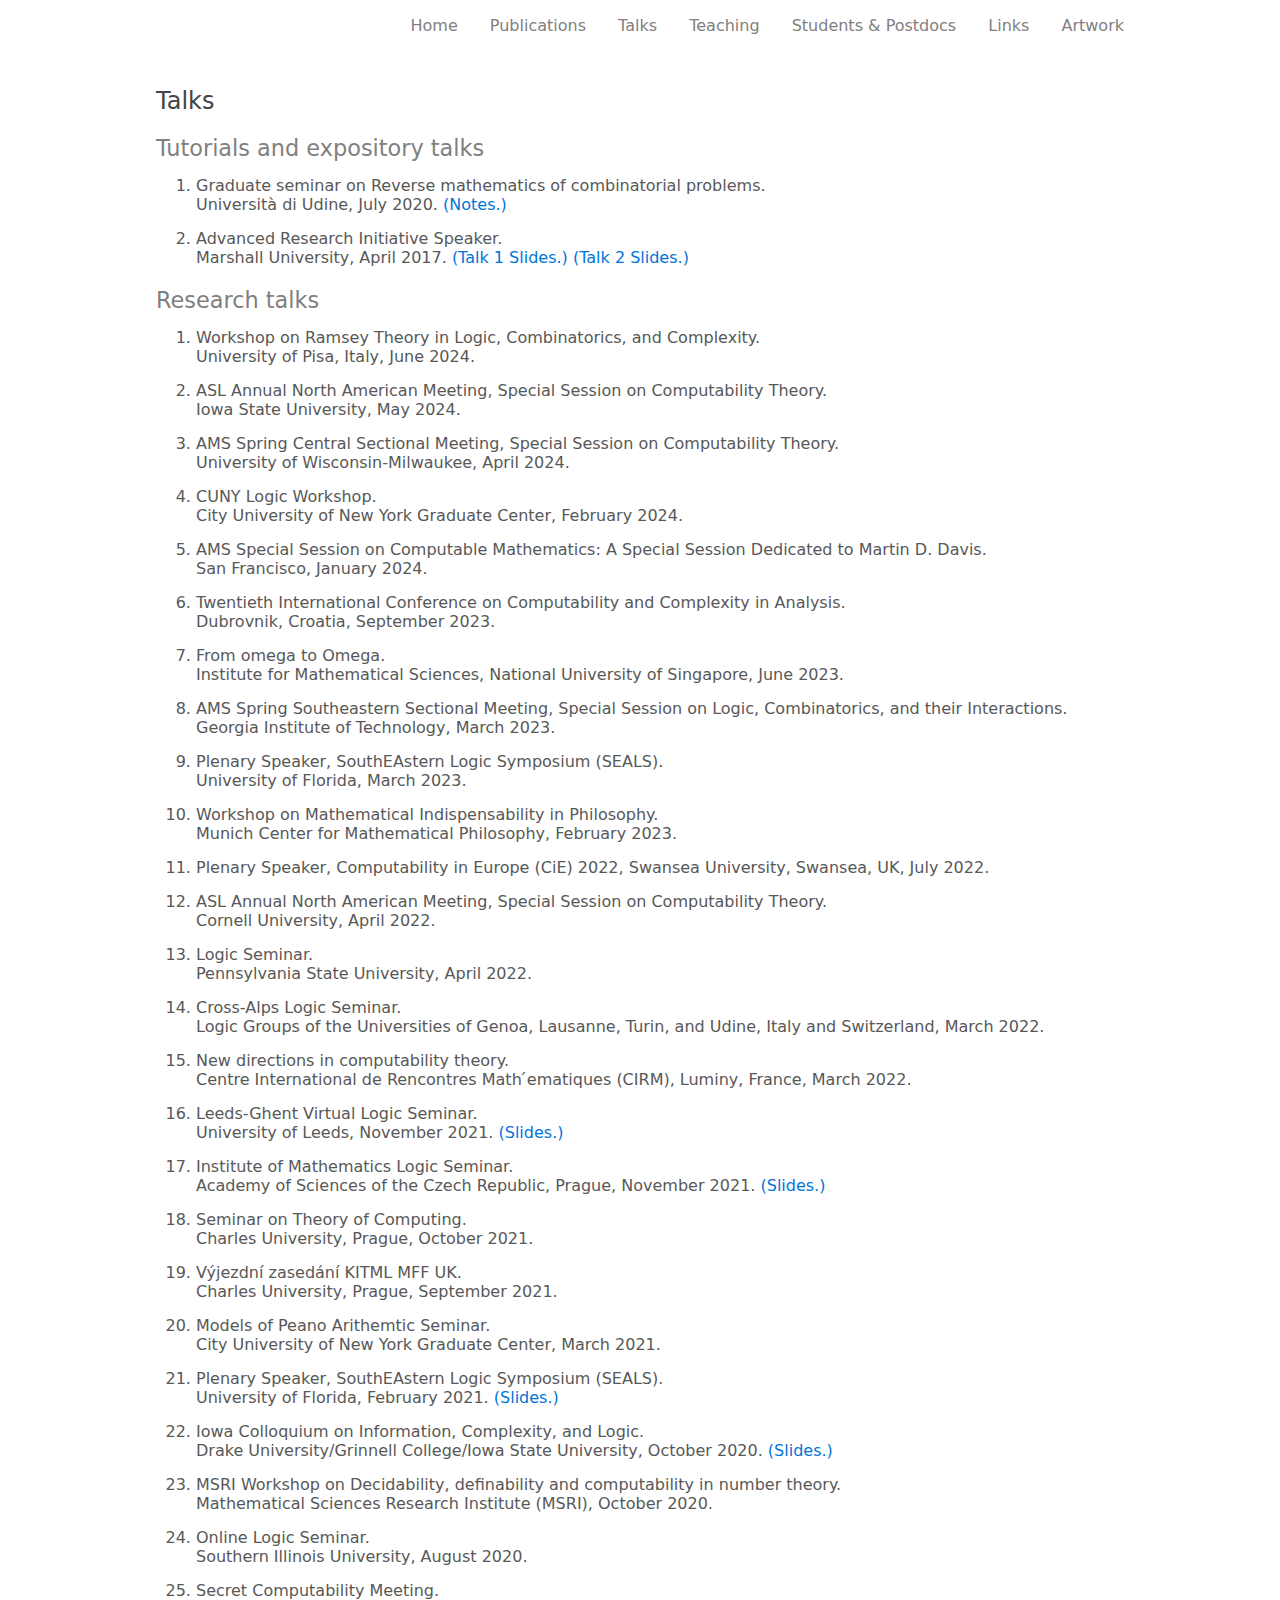
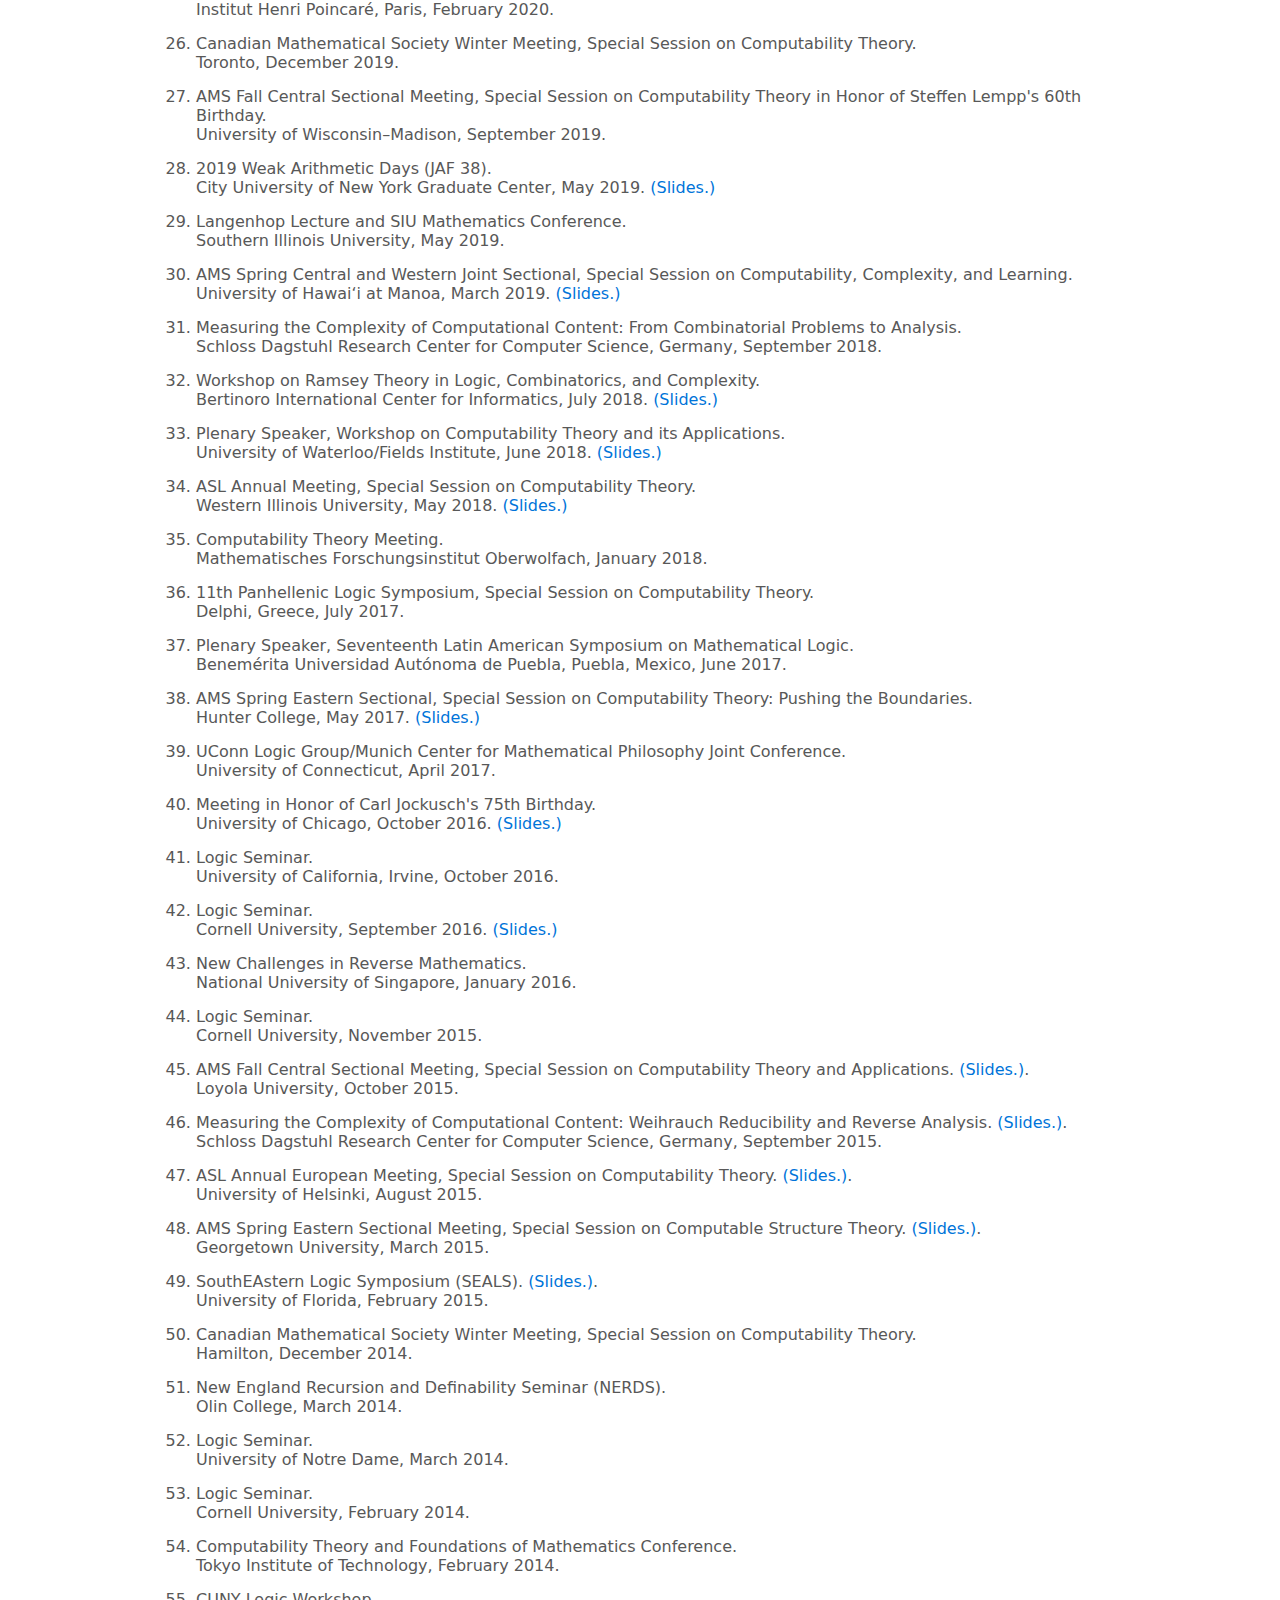
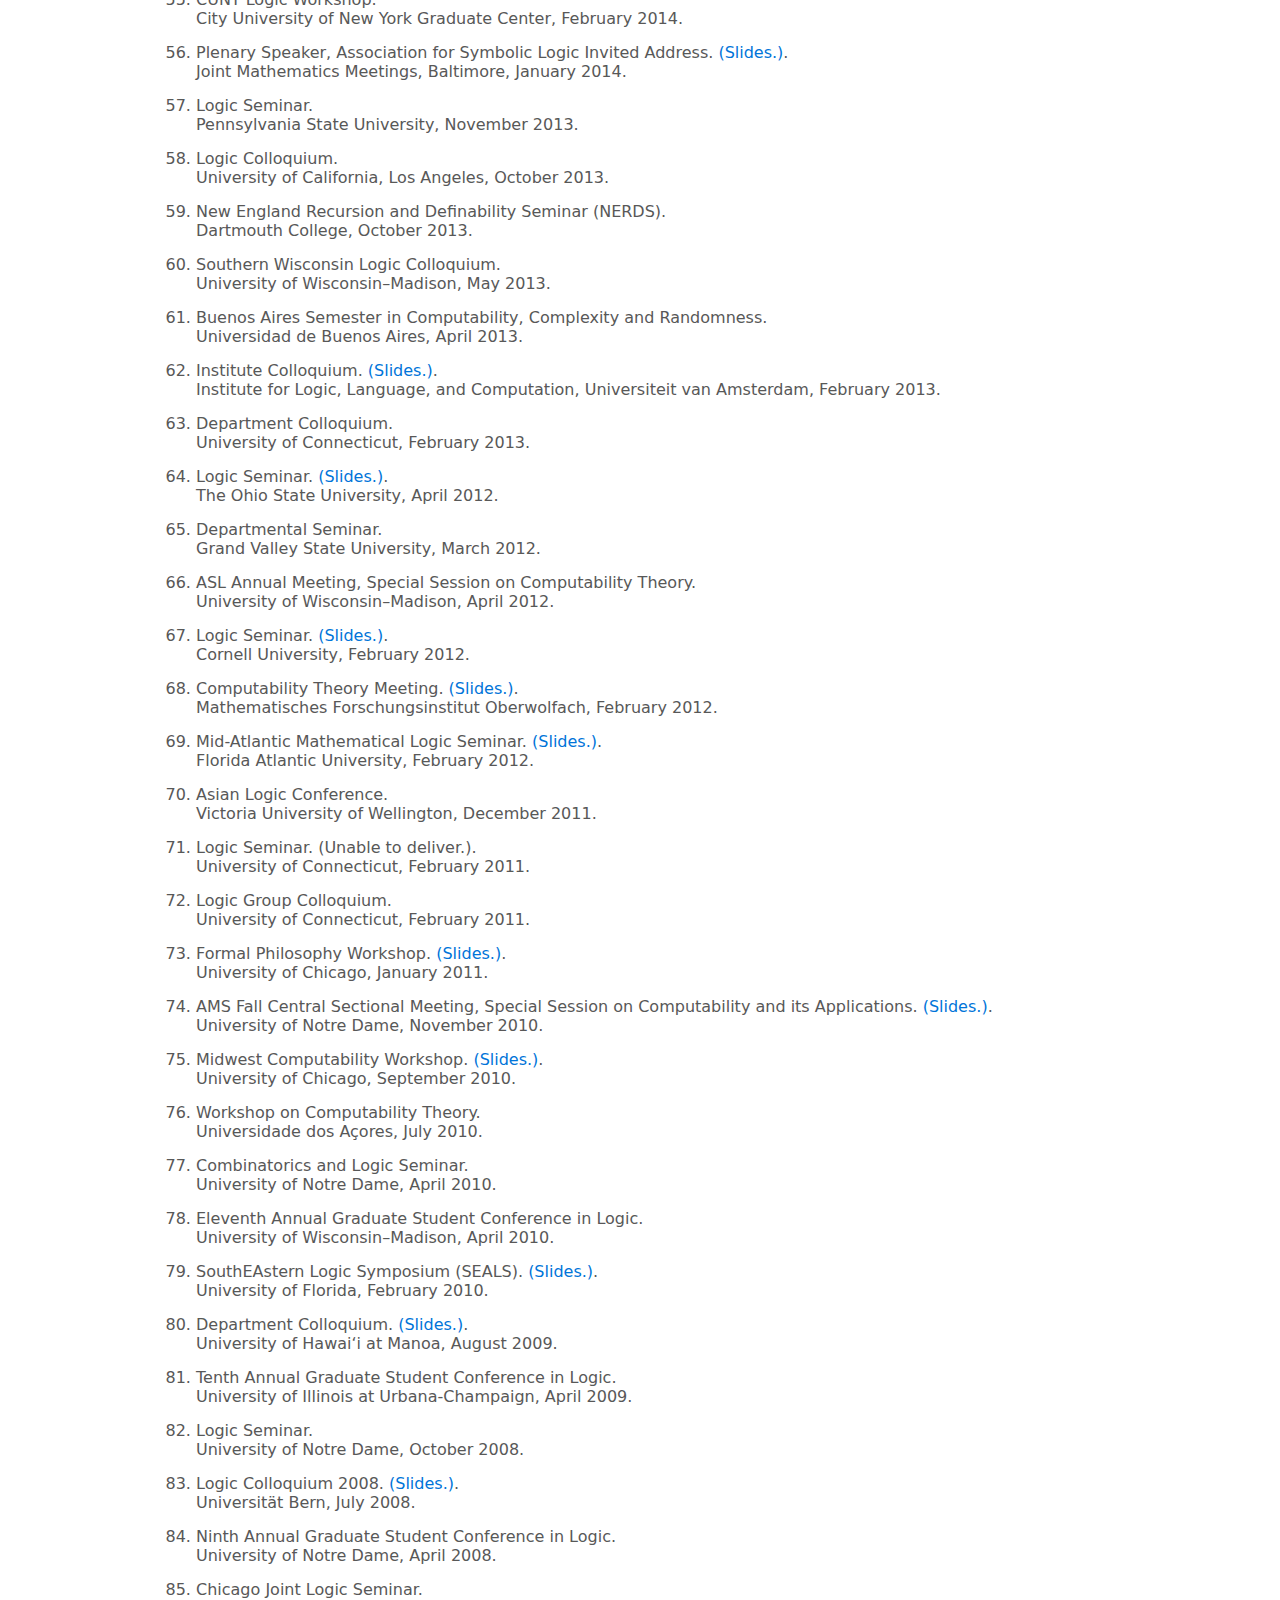
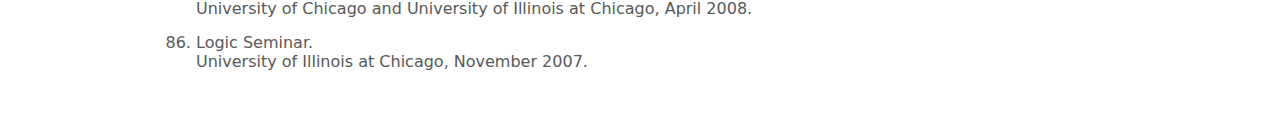
<file: talks.html>
<!DOCTYPE html>
<html>
<head>
	<title>Damir D. Dzhafarov</title>
	<link rel="shortcut icon" type="image/x-icon" href="favicon.ico">
	<meta name="viewport" content="width=device-width, initial-scale=1">
	<meta http-equiv="Content-Type" content="text/html; charset=UTF-8" />
	<script async src="https://www.googletagmanager.com/gtag/js?id=UA-39759232-1"></script>
	<script>
	  window.dataLayer = window.dataLayer || [];
	  function gtag(){dataLayer.push(arguments);}
	  gtag('js', new Date());

	  gtag('config', 'UA-39759232-1');
	</script>
	<link id="main" rel="stylesheet" href="./css/main.css">
	<link id="menu" rel="stylesheet" href="./css/menu-closed.css">
	<script type="text/javascript">
		function styleMenu(url) {
			document.getElementById('menu').href = url;
		}

		function openMenu(){
			styleMenu('./css/menu-open.css');
		}

		function closeMenu(){
			styleMenu('./css/menu-closed.css');
		}

		function toggleMenu(){
			if (document.getElementById('menu').getAttribute('href') == './css/menu-closed.css'){
				openMenu();
			}
			else {
				closeMenu();
			}
		}

		function menuOnResize() {
			if(document.documentElement.clientWidth > 700){
				styleMenu('./css/menu-closed.css');
			}
		}

		window.addEventListener("resize", menuOnResize);
	</script>
</head>
<body ontouchstart="">
  <div id="container">

		<div id="hamburger" class="hamburger" onclick="toggleMenu()">&#9776;</div>
		<div id="menu" class="menu">
			<div id="menu-aligner" class="menu-aligner">
				<div id="index" class="menu-item" onclick="window.location.href=this.id+'.html'">Home</div>
				<div id="research" class="menu-item" onclick="window.location.href=this.id+'.html'">Publications</div>
				<div id="talks" class="menu-item" onclick="window.location.href=this.id+'.html'">Talks</div>
				<div id="teaching" class="menu-item" onclick="window.location.href=this.id+'.html'">Teaching</div>
				<div id="mentorship" class="menu-item" onclick="window.location.href=this.id+'.html'">Students & Postdocs</div>
				<div id="links" class="menu-item" onclick="window.location.href=this.id+'.html'">Links</div>
				<div id="artwork" class="menu-item" onclick="window.location.href=this.id+'.html'">Artwork</div>
			</div>
		</div>

    <div id="content" onclick="closeMenu()">

			<h2>Talks</h2>

			<h3>Tutorials and expository talks</h3>

			<ol>

				<li>Graduate seminar on Reverse mathematics of combinatorial problems.<br>
					Università di Udine, July 2020. <a href="talks/udine.pdf">(Notes.)</a></li>

				<li>Advanced Research Initiative Speaker.<br>
				Marshall University, April 2017. <a href="talks/marshall1.pdf" target="blank">(Talk 1 Slides.)</a> <a href="talks/marshall2.pdf" target="blank">(Talk 2 Slides.)</a></li>

			</ol>

			<h3>Research talks</h3>

			<ol>

				<li>
					Workshop on Ramsey Theory in Logic, Combinatorics, and Complexity.<br>
					University of Pisa, Italy, June 2024.
				</li>

				<li>ASL Annual North American Meeting, Special Session on Computability Theory.<br>
					Iowa State University, May 2024.
				</li>

				<li>AMS Spring Central Sectional Meeting, Special Session on Computability Theory.<br>
					University of Wisconsin-Milwaukee, April 2024.
				</li>

				<li>
					CUNY Logic Workshop.<br>
					City University of New York Graduate Center, February 2024.
				</li>

				<li>AMS Special Session on Computable Mathematics: A Special Session Dedicated to Martin D. Davis.<br>
					San Francisco, January 2024.
				</li>

				<li>Twentieth International Conference on Computability and Complexity in Analysis.<br>
					Dubrovnik, Croatia, September 2023.
				</li>

				<li>
					From omega to Omega.<br>
					Institute for Mathematical Sciences, National University of Singapore, June 2023.
				</li>

				<li>
					AMS Spring Southeastern Sectional Meeting, Special Session on Logic, Combinatorics, and their Interactions.<br>
					Georgia Institute of Technology, March 2023.
				</li>

				<li>
					Plenary Speaker, SouthEAstern Logic Symposium (SEALS).<br>
					University of Florida, March 2023.
				</li>

				<li>
					Workshop on Mathematical Indispensability in Philosophy.<br>
					Munich Center for Mathematical Philosophy, February 2023. 
				</li>

				<li>
					Plenary Speaker, Computability in Europe (CiE) 2022, Swansea University, Swansea, UK, July 2022.
				</li>

				<li>
					ASL Annual North American Meeting, Special Session on Computability Theory.<br>
					Cornell University, April 2022.
				</li>

				<li>
					Logic Seminar.<br>
					Pennsylvania State University, April 2022.</li>

				<li>
						Cross-Alps Logic Seminar.<br>
						Logic Groups of the Universities of Genoa, Lausanne, Turin, and Udine, Italy and Switzerland, March 2022.
				</li>

				<li>
						New directions in computability theory.<br>
						Centre International de Rencontres Math ́ematiques (CIRM), Luminy, France, March 2022.
				</li>

				<li>
						Leeds-Ghent Virtual Logic Seminar.<br>
						University of Leeds, November 2021. <a href="talks/leeds21.pdf">(Slides.)</a>
				</li>

				<li>
					Institute of Mathematics Logic Seminar.<br>
						Academy of Sciences of the Czech Republic, Prague, November 2021. <A href="talks/AvCR21.pdf">(Slides.)</a>
				</li>

				<li>
					Seminar on Theory of Computing.<br>
						Charles University, Prague, October 2021.
				</li>

				<li>V&yacute;jezdn&iacute; zased&aacute;n&iacute; KITML MFF UK.<br>
					Charles University, Prague, September 2021.</li>

				<li>Models of Peano Arithemtic Seminar.<br>
					City University of New York Graduate Center, March 2021.</li>

				<li>Plenary Speaker, SouthEAstern Logic Symposium (SEALS).<br>
				University of Florida, February 2021. <A href="talks/SEALS21.pdf">(Slides.)</a></li>

				<li>Iowa Colloquium on Information, Complexity, and Logic.<br>
					Drake University/Grinnell College/Iowa State University, October 2020. <a href="talks/ICICL.pdf">(Slides.)</a></li>

				<li>MSRI Workshop on Decidability, definability and computability in number theory.<br>
					Mathematical Sciences Research Institute (MSRI), October 2020.</li>

				<li>Online Logic Seminar.<br>
					Southern Illinois University, August 2020.</li>

				<li>Secret Computability Meeting.<br>
					Institut Henri Poincar&eacute;, Paris, February 2020.</li>

				<li>Canadian Mathematical Society Winter Meeting, Special Session on Computability Theory.<br>
				Toronto, December 2019.</li></li>

				<li>AMS Fall Central Sectional Meeting, Special Session on Computability Theory in Honor of Steffen Lempp's 60th Birthday.<br>
					University of Wisconsin&#8211;Madison, September 2019.</li>

				<li>2019 Weak Arithmetic Days (JAF 38).<br>
					City University of New York Graduate Center, May 2019. <A href="talks/JAF38.pdf">(Slides.)</a></li>

				<li>Langenhop Lecture and SIU Mathematics Conference.<br>
					Southern Illinois University, May 2019.</li>

				<li>AMS Spring Central and Western Joint Sectional, Special Session on Computability, Complexity, and Learning.<br>
				University of Hawai&lsquo;i at Manoa, March 2019. <a href="talks/reversesorites.pdf" target="blank">(Slides.)</a></li>

				<li>Measuring the Complexity of Computational Content: From Combinatorial Problems to Analysis.<br>
				Schloss Dagstuhl Research Center for Computer Science, Germany, September 2018.</li>

				<li>Workshop on Ramsey Theory in Logic, Combinatorics, and Complexity.<br>
					Bertinoro International Center for Informatics, July 2018. <a href="talks/bertinoro.pdf" target="blank">(Slides.)</a>
				</li>

				<li>Plenary Speaker, Workshop on Computability Theory and its Applications.<br>University of Waterloo/Fields Institute, June 2018. <a href="talks/Hindman.pdf" target="blank">(Slides.)</a></li>

				<li>ASL Annual Meeting, Special Session on Computability Theory.<br>
				Western Illinois University, May 2018. <a href="talks/asl2018.pdf" target="blank">(Slides.)</a></li>

				<li>Computability Theory Meeting.<br>
				Mathematisches Forschungsinstitut Oberwolfach, January 2018.</li>

				<li>11th Panhellenic Logic Symposium, Special Session on Computability Theory.<br>
				Delphi, Greece, July 2017.</li>

				<li>Plenary Speaker, Seventeenth Latin American Symposium on Mathematical Logic.<br>
				Benemérita Universidad Autónoma de Puebla, Puebla, Mexico, June 2017.</li>

				<li>AMS Spring Eastern Sectional, Special Session on Computability Theory: Pushing the Boundaries.<br>
				Hunter College, May 2017. <a href="talks/Joins.pdf" target="blank">(Slides.)</a></li>

				<li>UConn Logic Group/Munich Center for Mathematical Philosophy Joint Conference.<br>
				University of Connecticut, April 2017.</li>

				<li>Meeting in Honor of Carl Jockusch's 75th Birthday.<br>
				University of Chicago, October 2016. <a href="talks/Products.pdf" target="blank">(Slides.)</a></li>

				<li>Logic Seminar.<br>
				University of California, Irvine, October 2016.</li>

				<li>Logic Seminar.<br>
				Cornell University, September 2016. <a href="talks/uniformorders.pdf" target="blank">(Slides.)</a></li>

				<li>New Challenges in Reverse Mathematics.<br>
				National University of Singapore, January 2016.</li>

				<li>Logic Seminar.<br>
				Cornell University, November 2015.</li>

				<li>AMS Fall Central Sectional Meeting, Special Session on Computability Theory and Applications. <a href="talks/DRT.pdf" target="blank">(Slides.)</a>.<br>
				Loyola University, October 2015.</li>

				<li>Measuring the Complexity of Computational Content: Weihrauch Reducibility and Reverse Analysis. <a href="talks/COHandSRT22.pdf" target="blank">(Slides.)</a>.<br>
				Schloss Dagstuhl Research Center for Computer Science, Germany, September 2015.</li>

				<li>ASL Annual European Meeting, Special Session on Computability Theory. <a href="talks/reductions.pdf" target="blank">(Slides.)</a>.<br>
				University of Helsinki, August 2015.</li>

				<li>AMS Spring Eastern Sectional Meeting, Special Session on Computable Structure Theory. <a href="talks/Primes.pdf" target="blank">(Slides.)</a>.<br>
				Georgetown University, March 2015.</li>

				<li>SouthEAstern Logic Symposium (SEALS). <a href="talks/mathias_ideals.pdf" target="blank">(Slides.)</a>.<br>
				University of Florida, February 2015.</li>

				<li>Canadian Mathematical Society Winter Meeting, Special Session on Computability Theory.<br>
				Hamilton, December 2014.</li>

				<li>New England Recursion and Definability Seminar (NERDS).<br>
				Olin College, March 2014.</li>

				<li>Logic Seminar.<br>
				University of Notre Dame, March 2014.</li>

				<li>Logic Seminar.<br>
				Cornell University, February 2014.</li>

				<li>Computability Theory and Foundations of Mathematics Conference.<br>
				Tokyo Institute of Technology, February 2014.</li>

				<li>CUNY Logic Workshop.<br>
				City University of New York Graduate Center, February 2014.</li>

				<li>Plenary Speaker, Association for Symbolic Logic Invited Address. <a href="talks/newdirectionsjmm.pdf" target="blank">(Slides.)</a>.<br>
				Joint Mathematics Meetings, Baltimore, January 2014.</li>

				<li>Logic Seminar.<br>
				Pennsylvania State University, November 2013.</li>

				<li>Logic Colloquium.<br>
				University of California, Los Angeles, October 2013.</li>

				<li>New England Recursion and Definability Seminar (NERDS).<br>
				Dartmouth College, October 2013.</li>

				<li>Southern Wisconsin Logic Colloquium.<br>
				University of Wisconsin&#8211;Madison, May 2013.</li>

				<li>Buenos Aires Semester in Computability, Complexity and Randomness.<br>
				Universidad de Buenos Aires, April 2013.</li>

				<li>Institute Colloquium. <a href="talks/newdirections.pdf" target="blank">(Slides.)</a>.<br>
				Institute for Logic, Language, and Computation, Universiteit van Amsterdam, February 2013.</li>

				<li>Department Colloquium.<br>
				University of Connecticut, February 2013.</li>

				<li>Logic Seminar. <a href="talks/counting.pdf" target="blank">(Slides.)</a>.<br>
				The Ohio State University, April 2012.</li>

				<li>Departmental Seminar.<br>
				Grand Valley State University, March 2012.</li>

				<li>ASL Annual Meeting, Special Session on Computability Theory.<br>
				University of Wisconsin&#8211;Madison, April 2012.</li>

				<li>Logic Seminar. <a href="talks/weak.pdf" target="blank">(Slides.)</a>.<br>
				Cornell University, February 2012.</li>

				<li>Computability Theory Meeting. <a href="talks/genericity.pdf" target="blank">(Slides.)</a>.<br>
				Mathematisches Forschungsinstitut Oberwolfach, February 2012.</li>

				<li>Mid-Atlantic Mathematical Logic Seminar. <a href="talks/applications.pdf" target="blank">(Slides.)</a>.<br>
				Florida Atlantic University, February 2012.</li>

				<li>Asian Logic Conference.<br>
				Victoria University of Wellington, December 2011.</li>

				<li>Logic Seminar. (Unable to deliver.).<br>
				University of Connecticut, February 2011.</li>

				<li>Logic Group Colloquium.<br>
				University of Connecticut, February 2011.</li>

				<li>Formal Philosophy Workshop. <a href="talks/sorites.pdf" target="blank">(Slides.)</a>.<br>
				University of Chicago, January 2011.</li>

				<li>AMS Fall Central Sectional Meeting, Special Session on Computability and its Applications. <a href="talks/fip.pdf" target="blank">(Slides.)</a>.<br>
				University of Notre Dame, November 2010.</li>

				<li>Midwest Computability Workshop. <a href="talks/choice.pdf" target="blank">(Slides.)</a>.<br>
				University of Chicago, September 2010.</li>

				<li>Workshop on Computability Theory.<br>
				Universidade dos A&ccedil;ores, July 2010.</li>

				<li>Combinatorics and Logic Seminar.<br>
				University of Notre Dame, April 2010.</li>

				<li>Eleventh Annual Graduate Student Conference in Logic.<br>
				University of Wisconsin&#8211;Madison, April 2010.</li>

				<li>SouthEAstern Logic Symposium (SEALS). <a href="talks/measure.pdf" target="blank">(Slides.)</a>.<br>
				University of Florida, February 2010.</li>

				<li>Department Colloquium. <a href="talks/measuregeneral.pdf" target="blank">(Slides.)</a>.<br>
				University of Hawai&lsquo;i at Manoa, August 2009.</li>

				<li>Tenth Annual Graduate Student Conference in Logic.<br>
				University of Illinois at Urbana-Champaign, April 2009.<br>

				<li>Logic Seminar.<br>
				University of Notre Dame, October 2008.</li>

				<li>Logic Colloquium 2008. <a href="talks/coneavoidance.pdf" target="blank">(Slides.)</a>.<br>
				Universit&auml;t Bern, July 2008.</li>

				<li>Ninth Annual Graduate Student Conference in Logic.<br>
				University of Notre Dame, April 2008.</li>

				<li>Chicago Joint Logic Seminar.<br>
				University of Chicago and University of Illinois at Chicago, April 2008.</li>

				<li>Logic Seminar.<br>
				University of Illinois at Chicago, November 2007.</li>

			</ol>

		</div>

  </div>
</body>
</html>
</file>
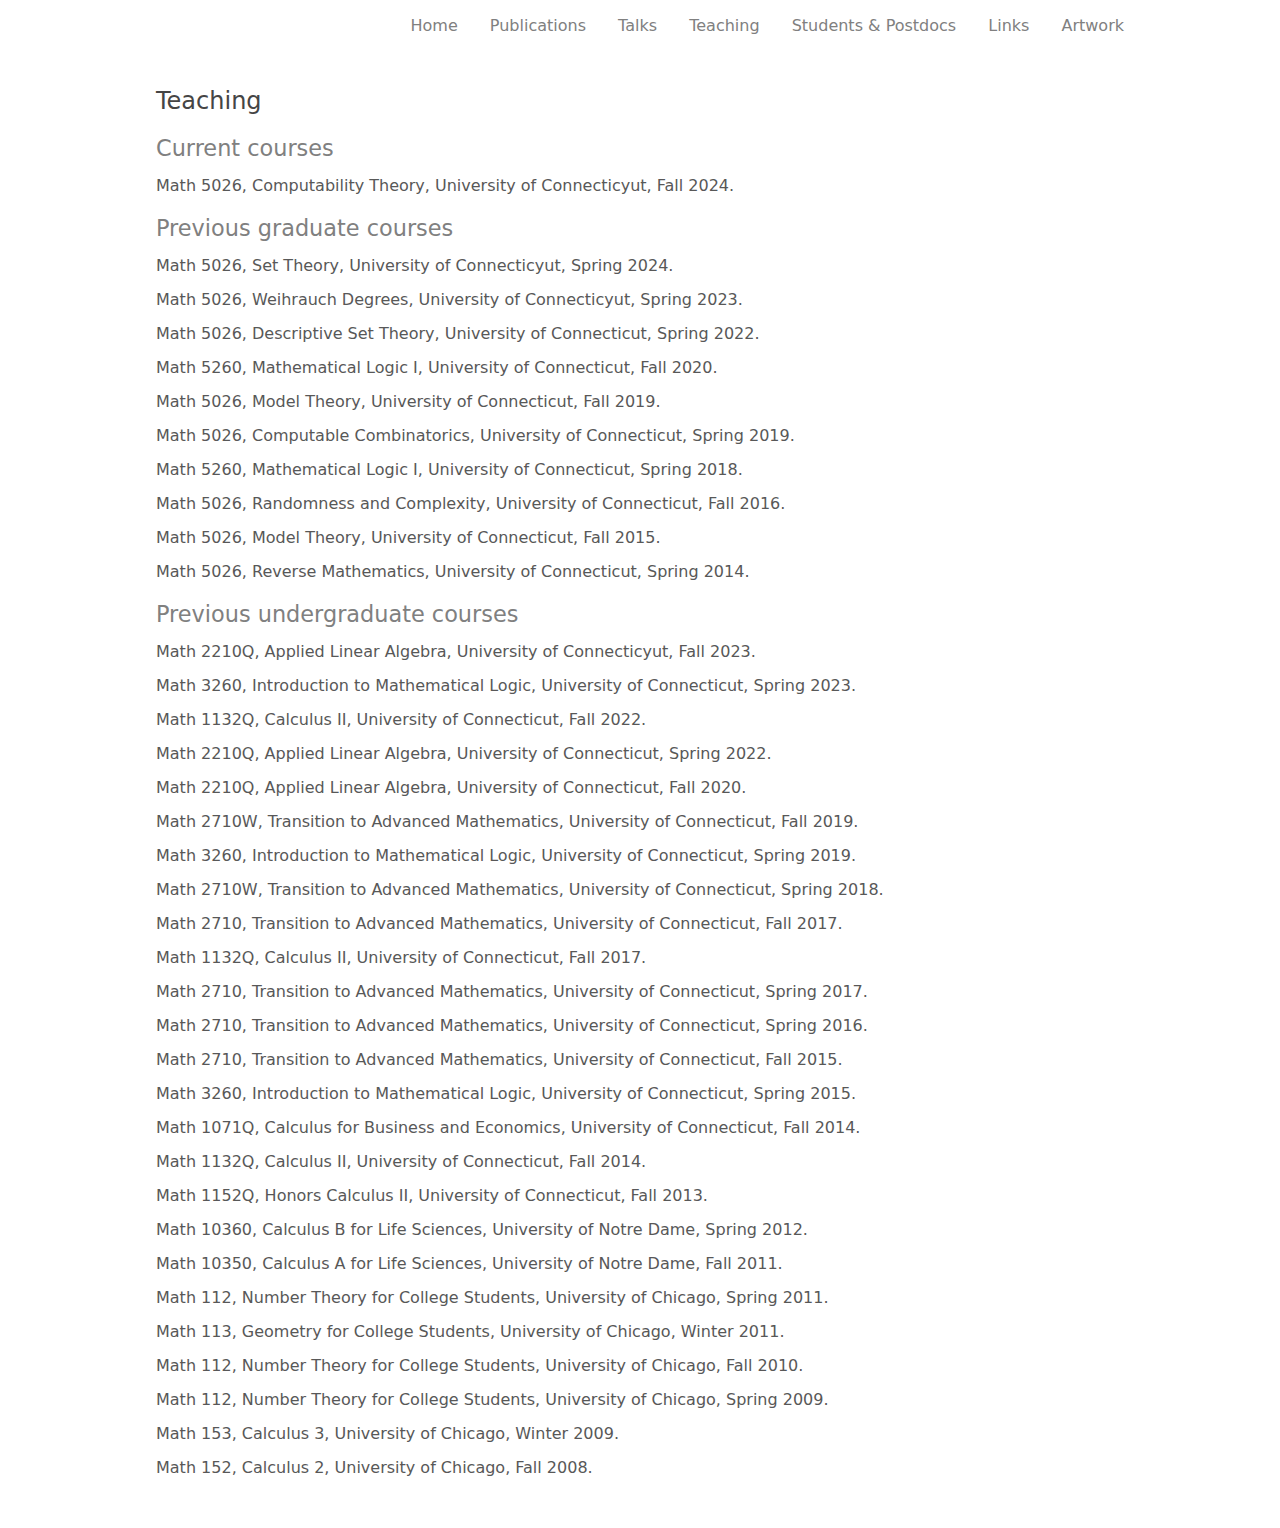
<file: teaching.html>
<!DOCTYPE html>
<html>
<head>
	<title>Damir D. Dzhafarov</title>
	<link rel="shortcut icon" type="image/x-icon" href="favicon.ico">
	<meta name="viewport" content="width=device-width, initial-scale=1">
	<meta http-equiv="Content-Type" content="text/html; charset=UTF-8" />
	<script async src="https://www.googletagmanager.com/gtag/js?id=UA-39759232-1"></script>
	<script>
	  window.dataLayer = window.dataLayer || [];
	  function gtag(){dataLayer.push(arguments);}
	  gtag('js', new Date());

	  gtag('config', 'UA-39759232-1');
	</script>
	<link id="main" rel="stylesheet" href="./css/main.css">
	<link id="menu" rel="stylesheet" href="./css/menu-closed.css">
	<script type="text/javascript">
		function styleMenu(url) {
			document.getElementById('menu').href = url;
		}

		function openMenu(){
			styleMenu('./css/menu-open.css');
		}

		function closeMenu(){
			styleMenu('./css/menu-closed.css');
		}

		function toggleMenu(){
			if (document.getElementById('menu').getAttribute('href') == './css/menu-closed.css'){
				openMenu();
			}
			else {
				closeMenu();
			}
		}

		function menuOnResize() {
			if(document.documentElement.clientWidth > 700){
				styleMenu('./css/menu-closed.css');
			}
		}

		window.addEventListener("resize", menuOnResize);
	</script>
</head>
<body ontouchstart="">
  <div id="container">

		<div id="hamburger" class="hamburger" onclick="toggleMenu()">&#9776;</div>
		<div id="menu" class="menu">
			<div id="menu-aligner" class="menu-aligner">
				<div id="index" class="menu-item" onclick="window.location.href=this.id+'.html'">Home</div>
				<div id="research" class="menu-item" onclick="window.location.href=this.id+'.html'">Publications</div>
				<div id="talks" class="menu-item" onclick="window.location.href=this.id+'.html'">Talks</div>
				<div id="teaching" class="menu-item" onclick="window.location.href=this.id+'.html'">Teaching</div>
				<div id="mentorship" class="menu-item" onclick="window.location.href=this.id+'.html'">Students & Postdocs</div>
				<div id="links" class="menu-item" onclick="window.location.href=this.id+'.html'">Links</div>
				<div id="artwork" class="menu-item" onclick="window.location.href=this.id+'.html'">Artwork</div>
			</div>
		</div>

    <div id="content" onclick="closeMenu()">

			<h2>Teaching</h2>

			<h3>Current courses</h3>

			<ul>
				<li>Math 5026, Computability Theory, University of Connecticyut, Fall 2024.</li>
			</ul>

			<h3>Previous graduate courses</h3>

			<ul>

				<li>Math 5026, Set Theory, University of Connecticyut, Spring 2024.</li>

				<li>Math 5026, Weihrauch Degrees, University of Connecticyut, Spring 2023.</li>

				<li>Math 5026, Descriptive Set Theory, University of Connecticut, Spring 2022.</li>

				<li>Math 5260, Mathematical Logic I, University of Connecticut, Fall 2020.</li>

				<li>Math 5026, Model Theory, University of Connecticut, Fall 2019.</li>

				<li>Math 5026, Computable Combinatorics, University of Connecticut, Spring 2019.</li>

				<li>Math 5260, Mathematical Logic I, University of Connecticut, Spring 2018.</li>

				<li>Math 5026, Randomness and Complexity, University of Connecticut, Fall 2016.</li>

				<li>Math 5026, Model Theory, University of Connecticut, Fall 2015.</li>

				<li>Math 5026, Reverse Mathematics, University of Connecticut, Spring 2014.</li>

			</ul>

			<h3>Previous undergraduate courses</h3>

			<ul>

				<li>Math 2210Q, Applied Linear Algebra, University of Connecticyut, Fall 2023.</li>

				<li>Math 3260, Introduction to Mathematical Logic, University of Connecticut, Spring 2023.</li>

				<li>Math 1132Q, Calculus II, University of Connecticut, Fall 2022.</li>

				<li>Math 2210Q, Applied Linear Algebra, University of Connecticut, Spring 2022.</li>

				<li>Math 2210Q, Applied Linear Algebra, University of Connecticut, Fall 2020.</li>

				<li>Math 2710W, Transition to Advanced Mathematics, University of Connecticut, Fall 2019.</li>

				<li>Math 3260, Introduction to Mathematical Logic, University of Connecticut, Spring 2019.</li>

				<li>Math 2710W, Transition to Advanced Mathematics, University of Connecticut, Spring 2018.</li>

				<li>Math 2710, Transition to Advanced Mathematics, University of Connecticut, Fall 2017.</li>

				<li>Math 1132Q, Calculus II, University of Connecticut, Fall 2017.</li>

				<li>Math 2710, Transition to Advanced Mathematics, University of Connecticut, Spring 2017.</li>

				<li>Math 2710, Transition to Advanced Mathematics, University of Connecticut, Spring 2016.</li>

				<li>Math 2710, Transition to Advanced Mathematics, University of Connecticut, Fall 2015.</li>

				<li>Math 3260, Introduction to Mathematical Logic, University of Connecticut, Spring 2015.</li>

				<li>Math 1071Q, Calculus for Business and Economics, University of Connecticut, Fall 2014.</li>

				<li>Math 1132Q, Calculus II, University of Connecticut, Fall 2014.</li>

				<li>Math 1152Q, Honors Calculus II, University of Connecticut, Fall 2013.</li>

				<li>Math 10360, Calculus B for Life Sciences, University of Notre Dame, Spring 2012.</li>

				<li>Math 10350, Calculus A for Life Sciences, University of Notre Dame, Fall 2011.</li>

				<li>Math 112, Number Theory for College Students, University of Chicago, Spring 2011.</li>

				<li>Math 113, Geometry for College Students, University of Chicago, Winter 2011.</li>

				<li>Math 112, Number Theory for College Students, University of Chicago, Fall 2010.</li>

				<li>Math 112, Number Theory for College Students, University of Chicago, Spring 2009.</li>

				<li>Math 153, Calculus 3, University of Chicago, Winter 2009.</li>

				<li>Math 152, Calculus 2, University of Chicago, Fall 2008.</li>

			</ul>

		</div>

  </div>
</body>
</html>
</file>
<file: css/main.css>
@keyframes fadein {
    from {
        opacity:0;
    }
    to {
        opacity:1;
    }
}
@-moz-keyframes fadein { /* Firefox */
    from {
        opacity:0;
    }
    to {
        opacity:1;
    }
}
@-webkit-keyframes fadein { /* Safari and Chrome */
    from {
        opacity:0;
    }
    to {
        opacity:1;
    }
}
@-o-keyframes fadein { /* Opera */
    from {
        opacity:0;
    }
    to {
        opacity: 1;
    }
}

@import url('https://fonts.googleapis.com/css?family=Lato&display=swap');

html, body {
    margin: 0;
    padding: 0;
    overflow-y: scroll;
}

html {-webkit-text-size-adjust: 100%;}

body {
	background-color: #ffffff;
  color: #585858;
  font-family: system-ui, -apple-system, BlinkMacSystemFont, Segoe UI, Roboto, Oxygen, Ubuntu, Cantarell, Fira Sans, Droid Sans, Helvetica Neue;
  font-size: 16px;
  margin:0;
}

a:link {
    color: #0074D9;
    text-decoration: none;
    }
a:visited {
    color: #0074D9;
    text-decoration: none;
    }
a:hover {
    color: #0074D9;
    text-decoration: underline;
    }
a:active {
    color: #0074D9;
    text-decoration: none;
    }

h1 {
    font-weight:normal;
    color: #585858;
    font-size: 200%;
    font-weight:400;
    line-height:2em;
    margin: 0px 0px 0px 0px;
}
h2 {
    font-weight:normal;
    font-size: 150%;
    font-weight:400;
    color: #454545;
    margin: 20px 0px 15px 0px;
}
h3 {
    font-weight:normal;
    font-size: 140%;
    font-weight:400;
    color: #808080;
    margin: 20px 0px 15px 0px;
}
p {
    color: #454545;
    font-size: 100%;
    margin: 0px 0px 15px 0px;
}

#container {
  background-color: #ffffff;
  margin: 0 auto;
	overflow: hidden;
  position: relative;
  text-align: left;
	width: 1000px;
}

#content{
  animation: fadein 1s;
  -moz-animation: fadein 1s; /* Firefox */
  -webkit-animation: fadein 1s; /* Safari and Chrome */
  -o-animation: fadein 1s; /* Opera */
  background-color: white;
  margin: 0 0 20px 0;
  padding: 16px;
  position: relative;
}

#portrait_image {
  border: 1px solid;
  border-color:#a0a0a0;
	float: right;
	width: 270px;
  margin-top:30px;
}

#book_image {
  border: 1px solid;
  border-color:#a0a0a0;
	float: right;
	width: 100px;
  margin-left:10px;
  margin-bottom:5px;
}

#portrait_credit {}

ul {
  list-style-position:inside;
  list-style-type: none;
  margin: 0;
  padding:0;
}

ol {
  list-style-position:outside;
  margin: 0;
}

li{
	margin-bottom:15px;
}

@media screen and (max-width:1000px) {
  #container { width: 100%;}
}

@media screen and (max-width:800px) {
  #portrait_image {width: 33.75%;}
}

@media screen and (min-width:701px) {
}

@media screen and (max-width:700px) {
  #portrait_image {display: none;}
  #book_image {display: none;}
}

@media (hover: hover) {
}

@media (hover: none) {
}
</file>
<file: css/menu-closed.css>
.hamburger{
    display:none;
    background-color: white;
    color:gray;
    position:absolute;
    top:0;
    right:0;
    padding:16px 16px;
    line-height: 1.2;
    user-select: none;
    -moz-user-select: none;
    -khtml-user-select: none;
    -webkit-user-select: none;
    -o-user-select: none;
}

.menu {
    overflow: auto;
    user-select: none;
    -moz-user-select: none;
    -khtml-user-select: none;
    -webkit-user-select: none;
    -o-user-select: none;
    min-height:50px;
}

.menu-aligner {
  float:right;
  overflow-x: hidden;
}

.menu-item {
  padding:16px 16px;
  line-height: 1.2;
  margin: 0 0 0 -5px;
}

@media screen and (max-width:1000px) {
}

@media screen and (max-width:800px) {
}

@media screen and (min-width:701px) {
  .menu {
    background-color:white;
    color:gray;
  }
  .menu-item {
    display:inline-block;
  }
}

@media screen and (max-width:700px) {
  .menu {
    background-color:white;
    color:gray;
  }
  .hamburger{
    background-color:white;
    color:gray;
    display:block;
  }
  .menu-item {
    display:none;
    color:white;
    float:left;
    width:100%;
    margin:0;
  }
}

@media (hover: hover) {
  .menu-item:hover {
    background-color:#0074D9;
    color:white;
    cursor:pointer;
  }
  .hamburger:hover{
    background-color:#0074D9;
    cursor: pointer;
    color:white;
  }
}

@media (hover: none) {
  .menu-item:active {
    background-color:#0074D9;
    color:white;
    cursor:pointer;
  }
  .hamburger:active{
    background-color:#0074D9;
    cursor: pointer;
    color:white;
  }
}
</file>
